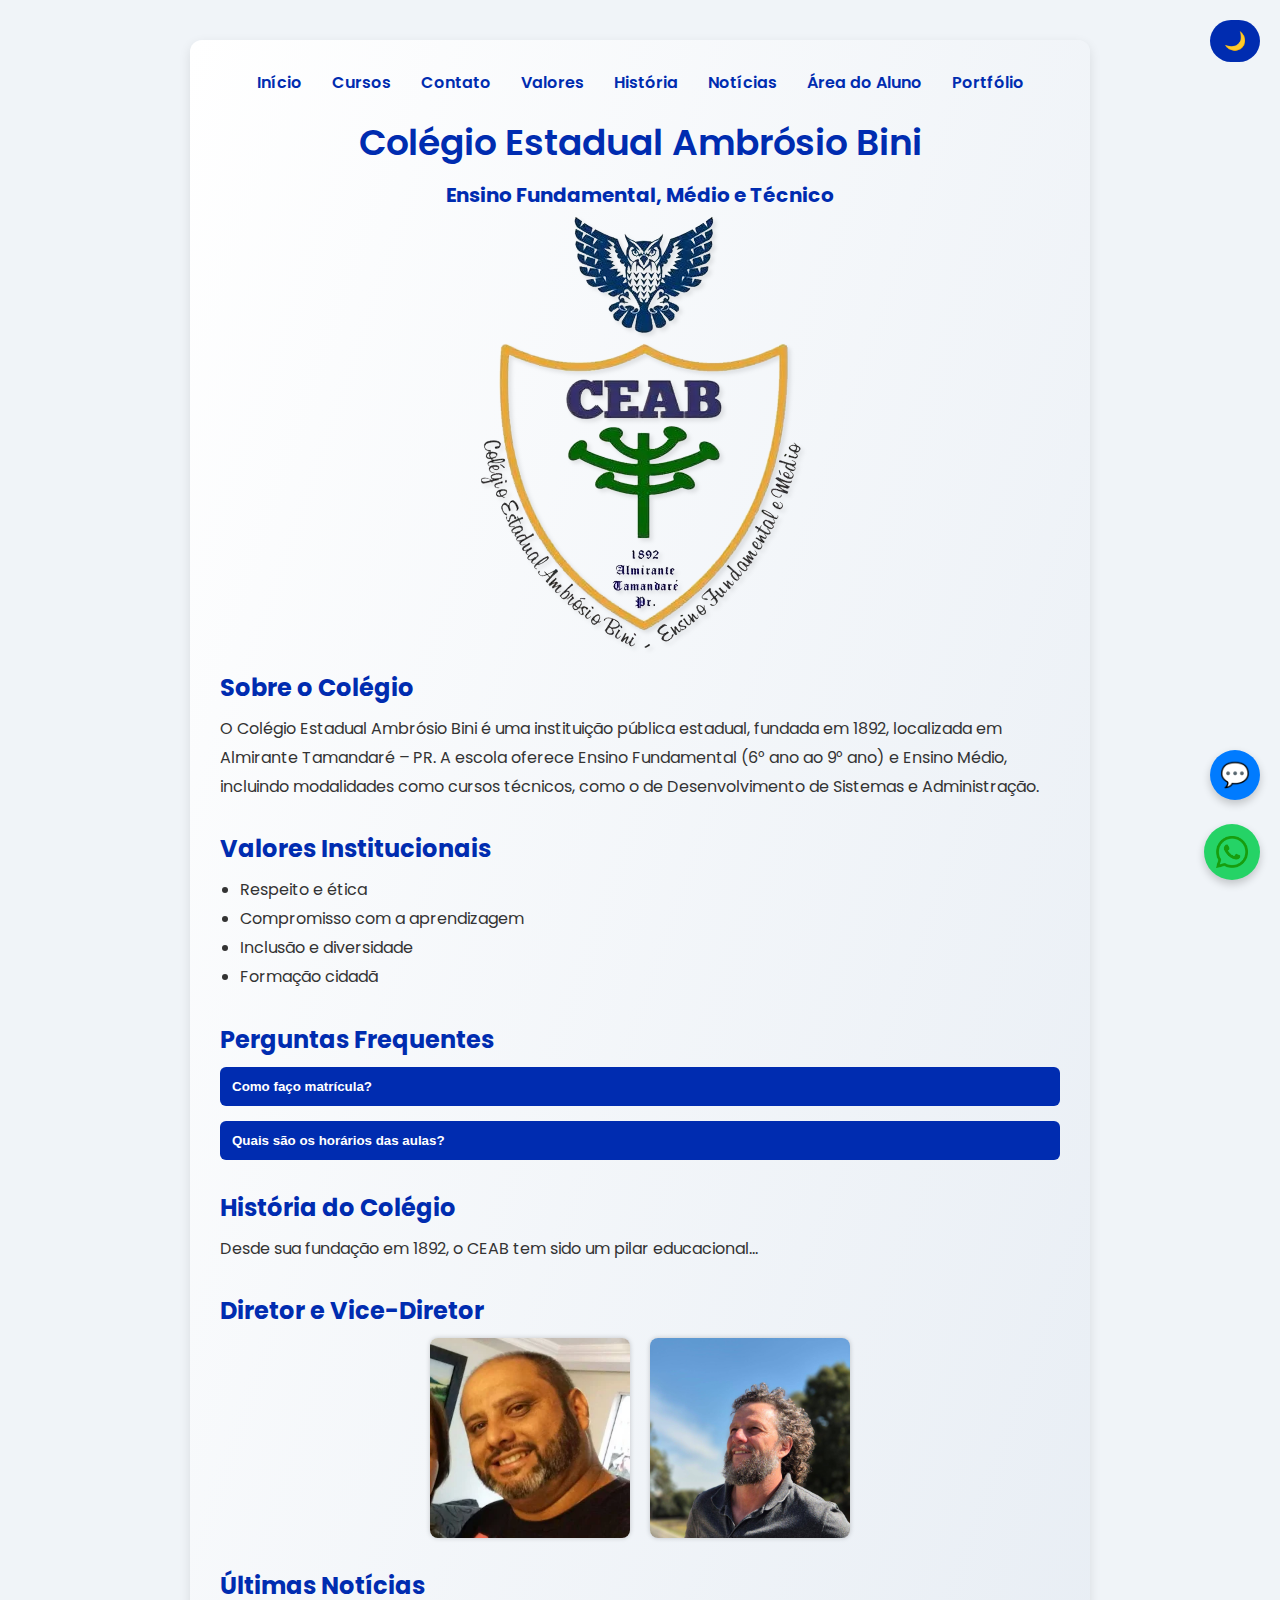
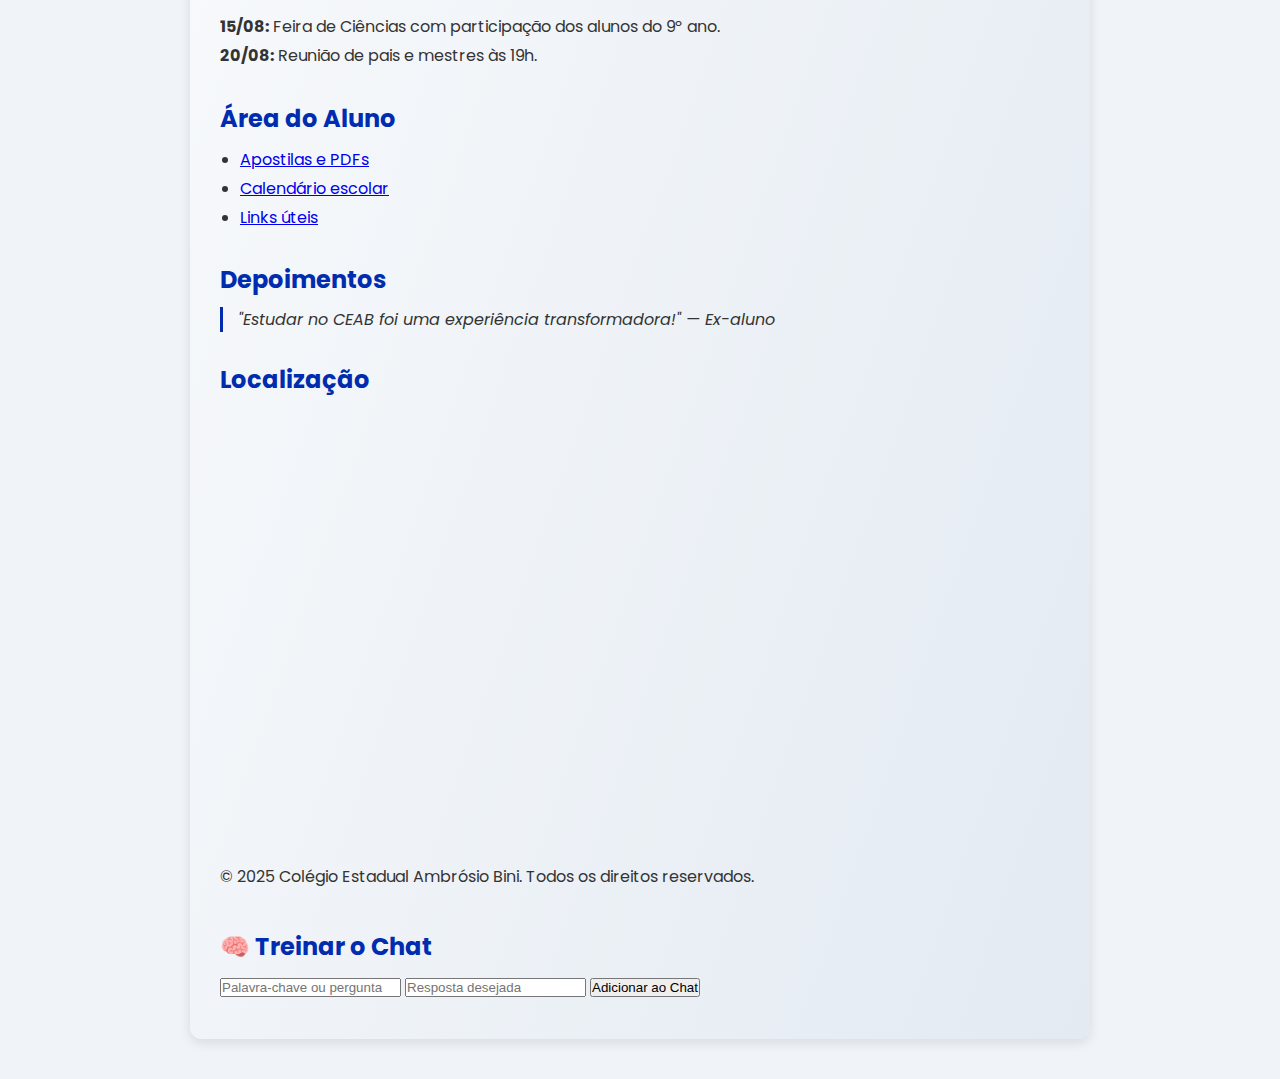
<file: index.html>
<!DOCTYPE html>
<html lang="pt-BR">
<head>
  <meta charset="UTF-8" />
  <meta name="viewport" content="width=device-width, initial-scale=1.0" />
  <title>Colégio Estadual Ambrósio </title>
  <link href="https://fonts.googleapis.com/css2?family=Poppins:wght@400;600&display=swap" rel="stylesheet" />
  <link rel="stylesheet" href="css/style.css" />
</head>
<body>
  <button id="modo-escuro-toggle">🌙</button>

  <div class="container">
    <nav>
      <ul>
        <li><a href="#inicio">Início</a></li>
        <li><a href="/cursos.html">Cursos</a></li>
        <li><a href="contato.html">Contato</a></li>
        <li><a href="#valores">Valores</a></li>
        <li><a href="#historia">História</a></li>
        <li><a href="#noticias">Notícias</a></li>
        <li><a href="#aluno">Área do Aluno</a></li>
        <li><a href="/portifolio.html">Portfólio</a></li>
      </ul>
    </nav>

    <header id="inicio">
      <h1>Colégio Estadual Ambrósio Bini</h1>
      <h2>Ensino Fundamental, Médio e Técnico</h2>
    </header>

    <section class="imagem">
      <img src="/imagens/bini.png" alt="Brasão do Colégio Ambrósio Bini" />
    </section>

    <section class="sobre">
      <h3>Sobre o Colégio</h3>
      <p>O Colégio Estadual Ambrósio Bini é uma instituição pública estadual, fundada em 1892, localizada em Almirante Tamandaré – PR. A escola oferece Ensino Fundamental (6° ano ao 9° ano) e Ensino Médio, incluindo modalidades como cursos técnicos, como o de Desenvolvimento de Sistemas e Administração.</p>
    </section>

    <section id="valores" class="valores">
      <h3>Valores Institucionais</h3>
      <ul>
        <li>Respeito e ética</li>
        <li>Compromisso com a aprendizagem</li>
        <li>Inclusão e diversidade</li>
        <li>Formação cidadã</li>
      </ul>
    </section>

    <section id="faq" class="faq">
      <h3>Perguntas Frequentes</h3>
      <div class="faq-item">
        <button class="faq-pergunta">Como faço matrícula?</button>
        <div class="faq-resposta">Você pode entrar em contato pelo WhatsApp ou visitar a secretaria.</div>
      </div>
      <div class="faq-item">
        <button class="faq-pergunta">Quais são os horários das aulas?</button>
        <div class="faq-resposta">As aulas começam às 7h30 e vão até 12h para o turno da manhã.</div>
      </div>
    </section>

    <section id="historia" class="historia">
      <h3>História do Colégio</h3>
      <p>Desde sua fundação em 1892, o CEAB tem sido um pilar educacional...</p>
    </section>

    <section class="direcao">
      <h3>Diretor e Vice-Diretor</h3>
      <div class="fotos">
        <img src="/imagens/diretor.png" alt="Diretor" />
        <img src="/imagens/vice diretor.jpg" alt="Vice-Diretor" />
      </div>
    </section>

    <section id="noticias" class="noticias">
      <h3>Últimas Notícias</h3>
      <ul>
        <li><strong>15/08:</strong> Feira de Ciências com participação dos alunos do 9º ano.</li>
        <li><strong>20/08:</strong> Reunião de pais e mestres às 19h.</li>
      </ul>
    </section>

    <section id="aluno" class="aluno">
      <h3>Área do Aluno</h3>
      <ul>
        <li><a href="#">Apostilas e PDFs</a></li>
        <li><a href="#">Calendário escolar</a></li>
        <li><a href="#">Links úteis</a></li>
      </ul>
    </section>

    <section class="depoimentos">
      <h3>Depoimentos</h3>
      <blockquote>"Estudar no CEAB foi uma experiência transformadora!" — Ex-aluno</blockquote>
    </section>

    <section class="mapa" id="localizacao">
      <h3>Localização</h3>
      <iframe src="https://www.google.com/maps/embed?pb=!1m14!1m8!1m3!1d3606.782964406387!2d-49.2978648!3d-25.311495!3m2!1i1024!2i768!4f13.1!3m3!1m2!1s0x94dcde6ff70d4bbd%3A0xfa3ccdd63df5ed87!2sAmbrosio%20Bini%2C%20C%20E-Ef%20M!5e0!3m2!1spt-BR!2sbr!4v1754787010172!5m2!1spt-BR!2sbr" width="600" height="450" style="border:0;" allowfullscreen="" loading="lazy" referrerpolicy="no-referrer-when-downgrade"></iframe>
    </section>

    <footer id="contato">
      <p>&copy; 2025 Colégio Estadual Ambrósio Bini. Todos os direitos reservados.</p>
      <section id="treinamento-chat" style="margin-top: 40px;">
        <h3>🧠 Treinar o Chat</h3>
        <form id="form-treinamento">
          <input type="text" id="nova-pergunta" placeholder="Palavra-chave ou pergunta" required />
          <input type="text" id="nova-resposta" placeholder="Resposta desejada" required />
          <button type="submit">Adicionar ao Chat</button>
        </form>
        <p id="treinamento-feedback" style="margin-top: 10px; color: green;"></p>
      </section>
    </footer>
  </div>

  <a href="https://wa.me/5541991893814" class="whatsapp" target="_blank" title="QUERO CONHECER O CEAB🦉!">
    <img src="/imagens/whatsapp.png" alt="WhatsApp" />
  </a>

  <!-- Chat com IA -->
  <div class="chat">
    <button id="chat-toggle">💬</button>
    <div class="chat-box">
      <div id="chat-mensagens">
        <p><strong>CEAB:</strong> Olá! Como posso ajudar você hoje?</p>
      </div>
      <input type="text" id="chat-input" placeholder="Digite sua mensagem..." />
      <button id="chat-enviar">Enviar</button>
    </div>
  </div>

  <!-- Scripts -->
  <script src="../js/chat.js"></script>
  <script src="../js/script.js"></script>
</body>
</html>
</file>
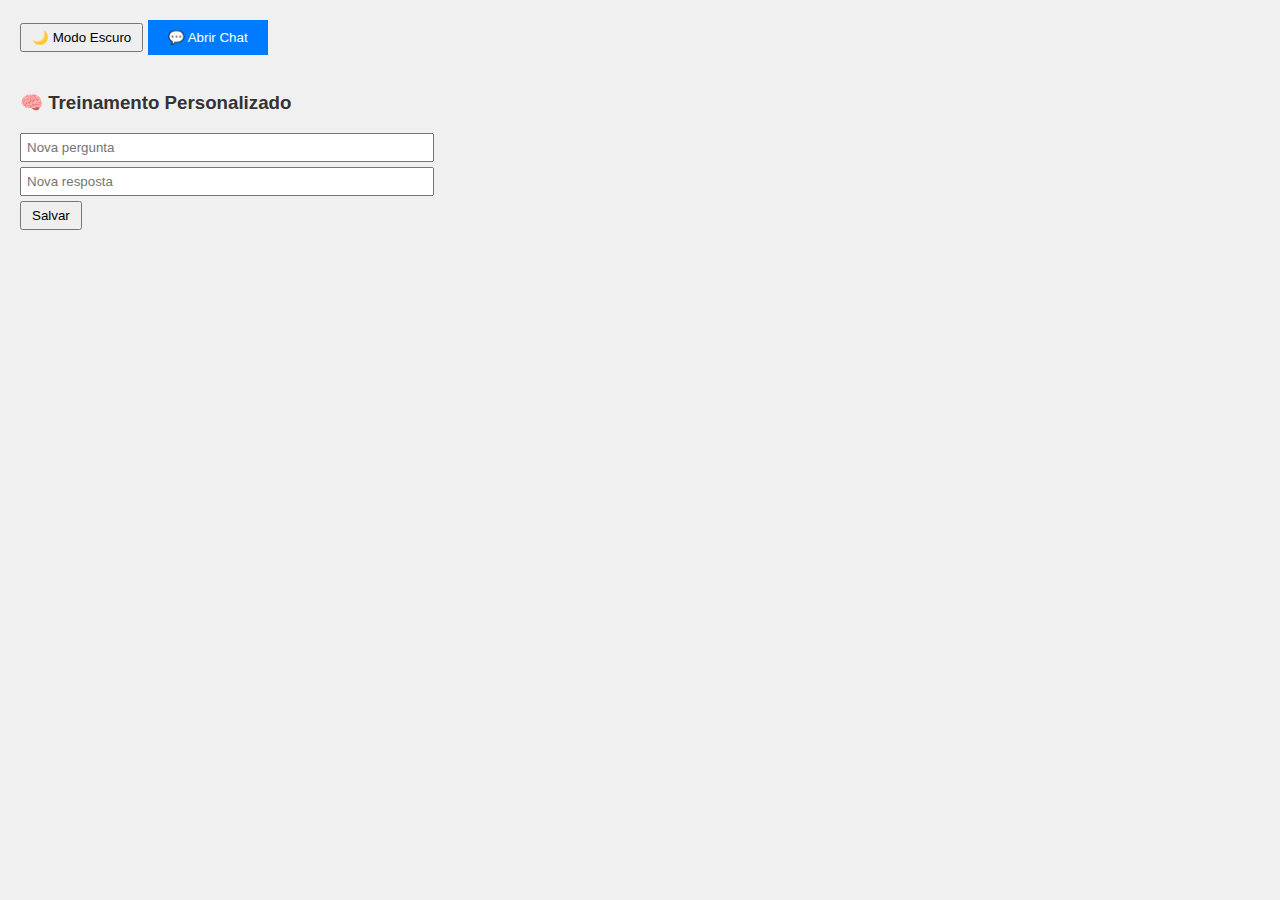
<file: html/index.html>
<!DOCTYPE html>
<html lang="pt-BR">
<head>
  <meta charset="UTF-8" />
  <meta name="viewport" content="width=device-width, initial-scale=1.0" />
  <title>Chat CEAB</title>
  <style>
    body {
      font-family: Arial, sans-serif;
      margin: 20px;
      background: #f0f0f0;
      color: #333;
    }

    .modo-escuro {
      background: #121212;
      color: #eee;
    }

    #chat-toggle {
      padding: 10px 20px;
      background: #007bff;
      color: white;
      border: none;
      cursor: pointer;
      margin-bottom: 10px;
    }

    .chat-box {
      display: none;
      border: 1px solid #ccc;
      padding: 10px;
      background: white;
      max-width: 400px;
    }

    .chat-box.ativo {
      display: block;
    }

    #chat-mensagens {
      height: 200px;
      overflow-y: auto;
      border: 1px solid #ddd;
      padding: 5px;
      margin-bottom: 10px;
      background: #fafafa;
    }

    #chat-input {
      width: calc(100% - 80px);
      padding: 5px;
    }

    #chat-enviar {
      width: 70px;
      padding: 5px;
    }

    #form-treinamento {
      margin-top: 20px;
      max-width: 400px;
    }

    #form-treinamento input {
      width: 100%;
      margin-bottom: 5px;
      padding: 5px;
    }

    #form-treinamento button {
      padding: 5px 10px;
    }

    #treinamento-feedback {
      margin-top: 5px;
      color: green;
    }

    #modo-escuro-toggle {
      margin-bottom: 20px;
      padding: 5px 10px;
    }
  </style>
</head>
<body>
  <button id="modo-escuro-toggle">🌙 Modo Escuro</button>
  <button id="chat-toggle">💬 Abrir Chat</button>

  <div class="chat-box">
    <div id="chat-mensagens"></div>
    <input type="text" id="chat-input" placeholder="Digite sua mensagem..." />
    <button id="chat-enviar">Enviar</button>
  </div>

  <form id="form-treinamento">
    <h3>🧠 Treinamento Personalizado</h3>
    <input type="text" id="nova-pergunta" placeholder="Nova pergunta" required />
    <input type="text" id="nova-resposta" placeholder="Nova resposta" required />
    <button type="submit">Salvar</button>
    <div id="treinamento-feedback"></div>
  </form>

  <script>
    // 🌙 Modo escuro
    document.getElementById("modo-escuro-toggle").addEventListener("click", () => {
      document.body.classList.toggle("modo-escuro");
    });

    // 💬 Abrir/fechar chat
    const chatToggle = document.getElementById("chat-toggle");
    const chatBox = document.querySelector(".chat-box");

    chatToggle.addEventListener("click", () => {
      chatBox.classList.toggle("ativo");
    });

    // 📩 Enviar mensagem
    const chatInput = document.getElementById("chat-input");
    const chatEnviar = document.getElementById("chat-enviar");
    const chatMensagens = document.getElementById("chat-mensagens");

    chatEnviar.addEventListener("click", () => {
      const mensagem = chatInput.value.trim();
      if (mensagem === "") return;

      adicionarMensagem("Você", mensagem);
      salvarMensagem("Você", mensagem);

      const resposta = gerarResposta(mensagem);
      setTimeout(() => {
        adicionarMensagem("CEAB", resposta);
        salvarMensagem("CEAB", resposta);
      }, 600);

      chatInput.value = "";
    });

    // 🧾 Adiciona mensagens ao histórico
    function adicionarMensagem(remetente, texto) {
      const p = document.createElement("p");
      p.innerHTML = `<strong>${remetente}:</strong> ${texto}`;
      chatMensagens.appendChild(p);
      chatMensagens.scrollTop = chatMensagens.scrollHeight;
    }

    // 🧠 Salvar mensagens no LocalStorage
    function salvarMensagem(remetente, texto) {
      let historico = JSON.parse(localStorage.getItem("chatHistorico")) || [];
      historico.push({ remetente, texto });
      localStorage.setItem("chatHistorico", JSON.stringify(historico));
    }

    // 🔄 Carregar histórico ao abrir
    window.addEventListener("load", () => {
      const historico = JSON.parse(localStorage.getItem("chatHistorico")) || [];
      historico.forEach(msg => adicionarMensagem(msg.remetente, msg.texto));

      const salvas = JSON.parse(localStorage.getItem("respostasPersonalizadas"));
      if (salvas) respostasPersonalizadas = salvas;
    });

    // 🧠 Treinamento personalizado
    const formTreinamento = document.getElementById("form-treinamento");
    const novaPergunta = document.getElementById("nova-pergunta");
    const novaResposta = document.getElementById("nova-resposta");
    const feedback = document.getElementById("treinamento-feedback");

    let respostasPersonalizadas = JSON.parse(localStorage.getItem("respostasPersonalizadas")) || {
      matricula: "Você pode fazer a matrícula entrando em contato pelo WhatsApp ou visitando a secretaria.",
      horario: "As aulas começam às 7h30 e vão até 12h no turno da manhã.",
      curso: "Oferecemos Ensino Fundamental e Médio com foco em cidadania e preparação para o ENEM.",
      localizacao: "Estamos localizados em Almirante Tamandaré, PR. Veja o mapa na seção 'Localização'.",
      contato: "Você pode nos contatar pelo WhatsApp no número (41) 99189-3814."
    };

    formTreinamento.addEventListener("submit", (e) => {
      e.preventDefault();

      const chave = novaPergunta.value.trim().toLowerCase().normalize("NFD").replace(/[\u0300-\u036f]/g, "");
      const resposta = novaResposta.value.trim();

      if (chave && resposta) {
        respostasPersonalizadas[chave] = resposta;
        localStorage.setItem("respostasPersonalizadas", JSON.stringify(respostasPersonalizadas));

        feedback.textContent = `✅ Nova resposta adicionada para "${chave}"!`;
        formTreinamento.reset();

        setTimeout(() => {
          feedback.textContent = "";
        }, 4000);
      }
    });

    // 🧠 Gerar resposta automática
    function gerarResposta(pergunta) {
      const texto = pergunta.toLowerCase().normalize("NFD").replace(/[\u0300-\u036f]/g, "");

      for (const chave in respostasPersonalizadas) {
        if (texto.includes(chave)) {
          return respostasPersonalizadas[chave];
        }
      }

      return "Desculpe, não entendi sua pergunta. Você pode reformular ou entrar em contato direto conosco.";
    }
  </script>
</body>
</html>
</file>
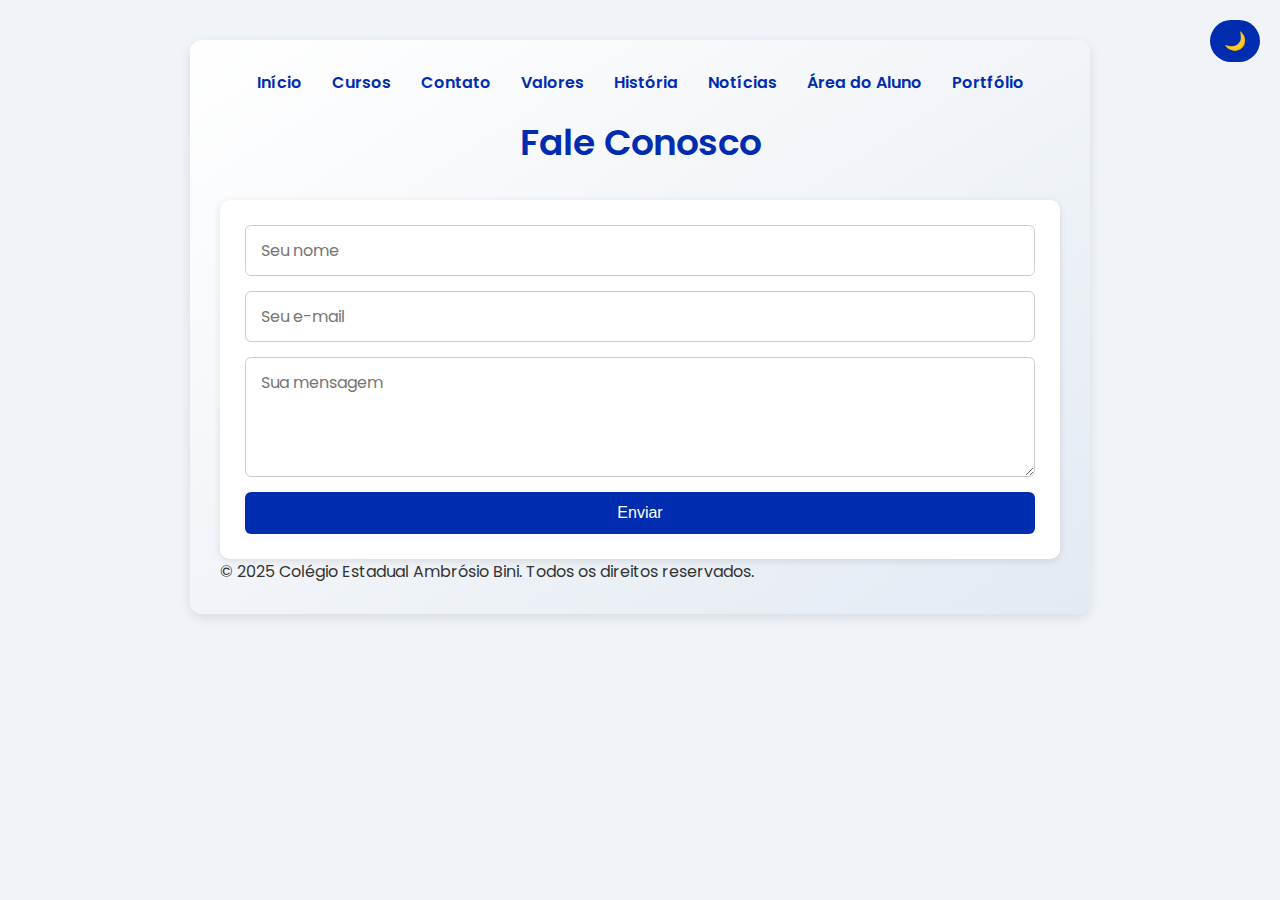
<file: contato.html>
<!DOCTYPE html>
<html lang="pt-BR">
<head>
  <meta charset="UTF-8" />
  <meta name="viewport" content="width=device-width, initial-scale=1.0" />
  <title>Contato - CEAB</title>
  <link rel="stylesheet" href="/css/style.css" />
</head>
<body>
  <button id="modo-escuro-toggle">🌙</button>

  <div class="container">
    <nav>
      <ul>
        <li><a href="/index.html">Início</a></li>
        <li><a href="/cursos.html">Cursos</a></li>
        <li><a href="/contato.html">Contato</a></li>
        <li><a href="/index.html">Valores</a></li>
        <li><a href="/index.html">História</a></li>
        <li><a href="/index.html">Notícias</a></li>
        <li><a href="/index.html">Área do Aluno</a></li>
        <li><a href="/portifolio.html">Portfólio</a></li>
      </ul>
    </nav>

    <header>
      <h1>Fale Conosco</h1>
    </header>

    <section class="contato">
      <form id="form-contato">
        <input type="text" placeholder="Seu nome" required />
        <input type="email" placeholder="Seu e-mail" required />
        <textarea placeholder="Sua mensagem" required></textarea>
        <button type="submit">Enviar</button>
        <p id="mensagem-enviada" style="display: none;">✅ Mensagem enviada com sucesso!</p>
      </form>
    </section>

    <footer>
      <p>&copy; 2025 Colégio Estadual Ambrósio Bini. Todos os direitos reservados.</p>
    </footer>
  </div>

  <script src="../js/script.js"></script>
</body>
</html>
</file>
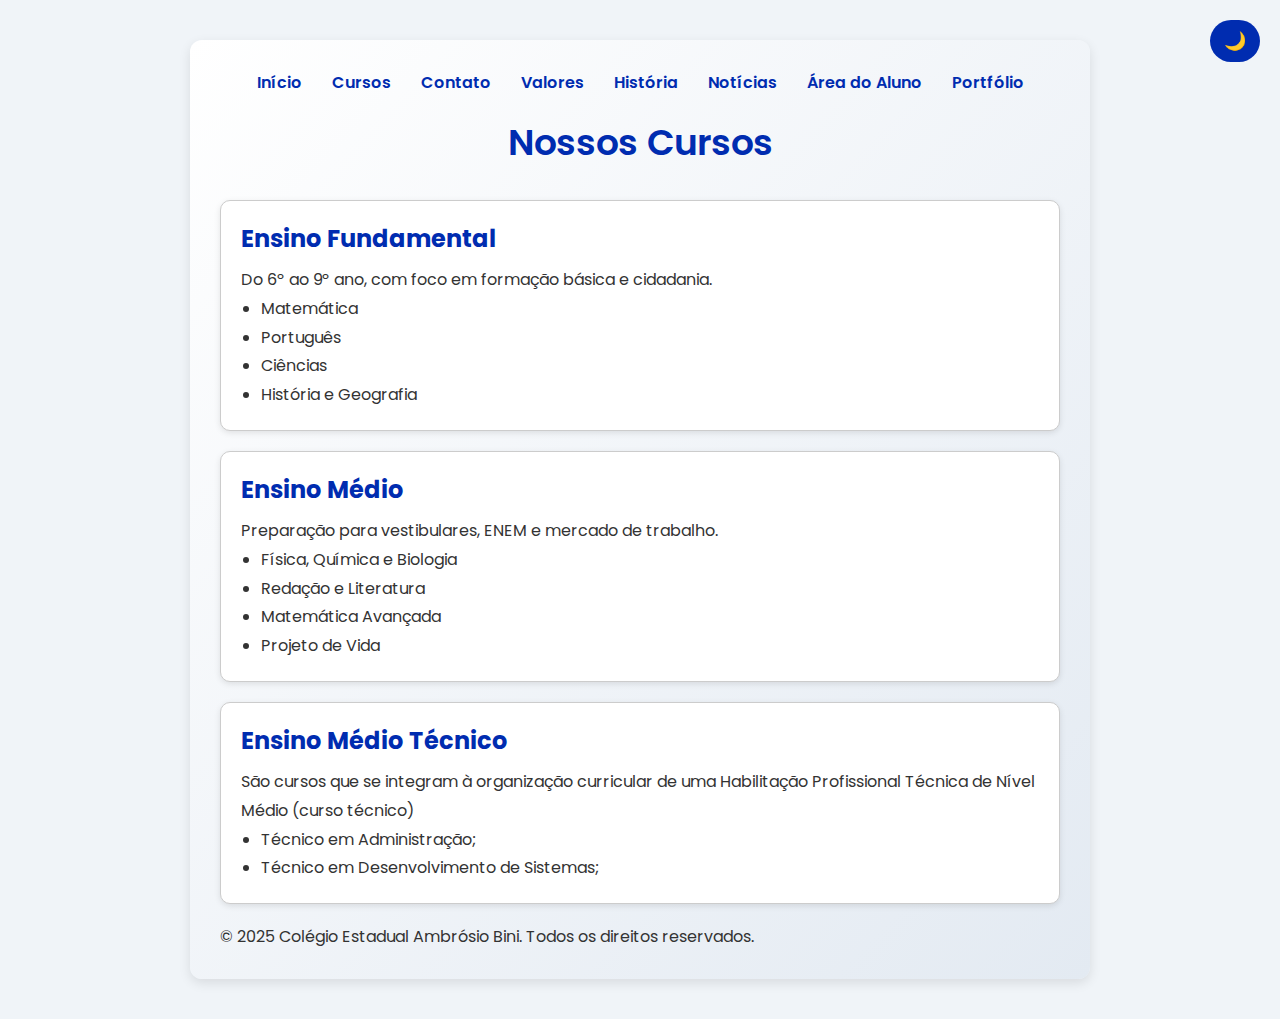
<file: cursos.html>
<!DOCTYPE html>
<html lang="pt-BR">
<head>
  <meta charset="UTF-8" />
  <meta name="viewport" content="width=device-width, initial-scale=1.0" />
  <title>Cursos - CEAB</title>
  <link rel="stylesheet" href="/css/style.css" />
</head>
<body>
  <button id="modo-escuro-toggle">🌙</button>

  <div class="container">
    <nav>
      <ul>
        <li><a href="/index.html">Início</a></li>
        <li><a href="/cursos.html">Cursos</a></li>
        <li><a href="/contato.html">Contato</a></li>
        <li><a href="/index.html">Valores</a></li>
        <li><a href="/index.html">História</a></li>
        <li><a href="/index.html">Notícias</a></li>
        <li><a href="/index.html">Área do Aluno</a></li>
        <li><a href="/portifolio.html">Portfólio</a></li>
      </ul>
    </nav>

    <header>
      <h1>Nossos Cursos</h1>
    </header>

    <section class="cursos">
      <div class="curso-card">
        <h3>Ensino Fundamental</h3>
        <p>Do 6º ao 9º ano, com foco em formação básica e cidadania.</p>
        <ul>
          <li>Matemática</li>
          <li>Português</li>
          <li>Ciências</li>
          <li>História e Geografia</li>
        </ul>
      </div>

      <div class="curso-card">
        <h3>Ensino Médio</h3>
        <p>Preparação para vestibulares, ENEM e mercado de trabalho.</p>
        <ul>
          <li>Física, Química e Biologia</li>
          <li>Redação e Literatura</li>
          <li>Matemática Avançada</li>
          <li>Projeto de Vida</li>
        </ul>
      </div>
      <div class="curso-card">
        <h3>Ensino Médio Técnico</h3>
        <p>São cursos que se integram à organização curricular de uma Habilitação Profissional Técnica de Nível Médio (curso técnico)</p>
        <ul>
          <li>Técnico em Administração;</li>
          <li>Técnico em Desenvolvimento de Sistemas;</li>
        </ul>
      </div>
    </section>

    <footer>
      <p>&copy; 2025 Colégio Estadual Ambrósio Bini. Todos os direitos reservados.</p>
    </footer>
  </div>

  <script src="../js/script.js"></script>
</body>
</html>
</file>
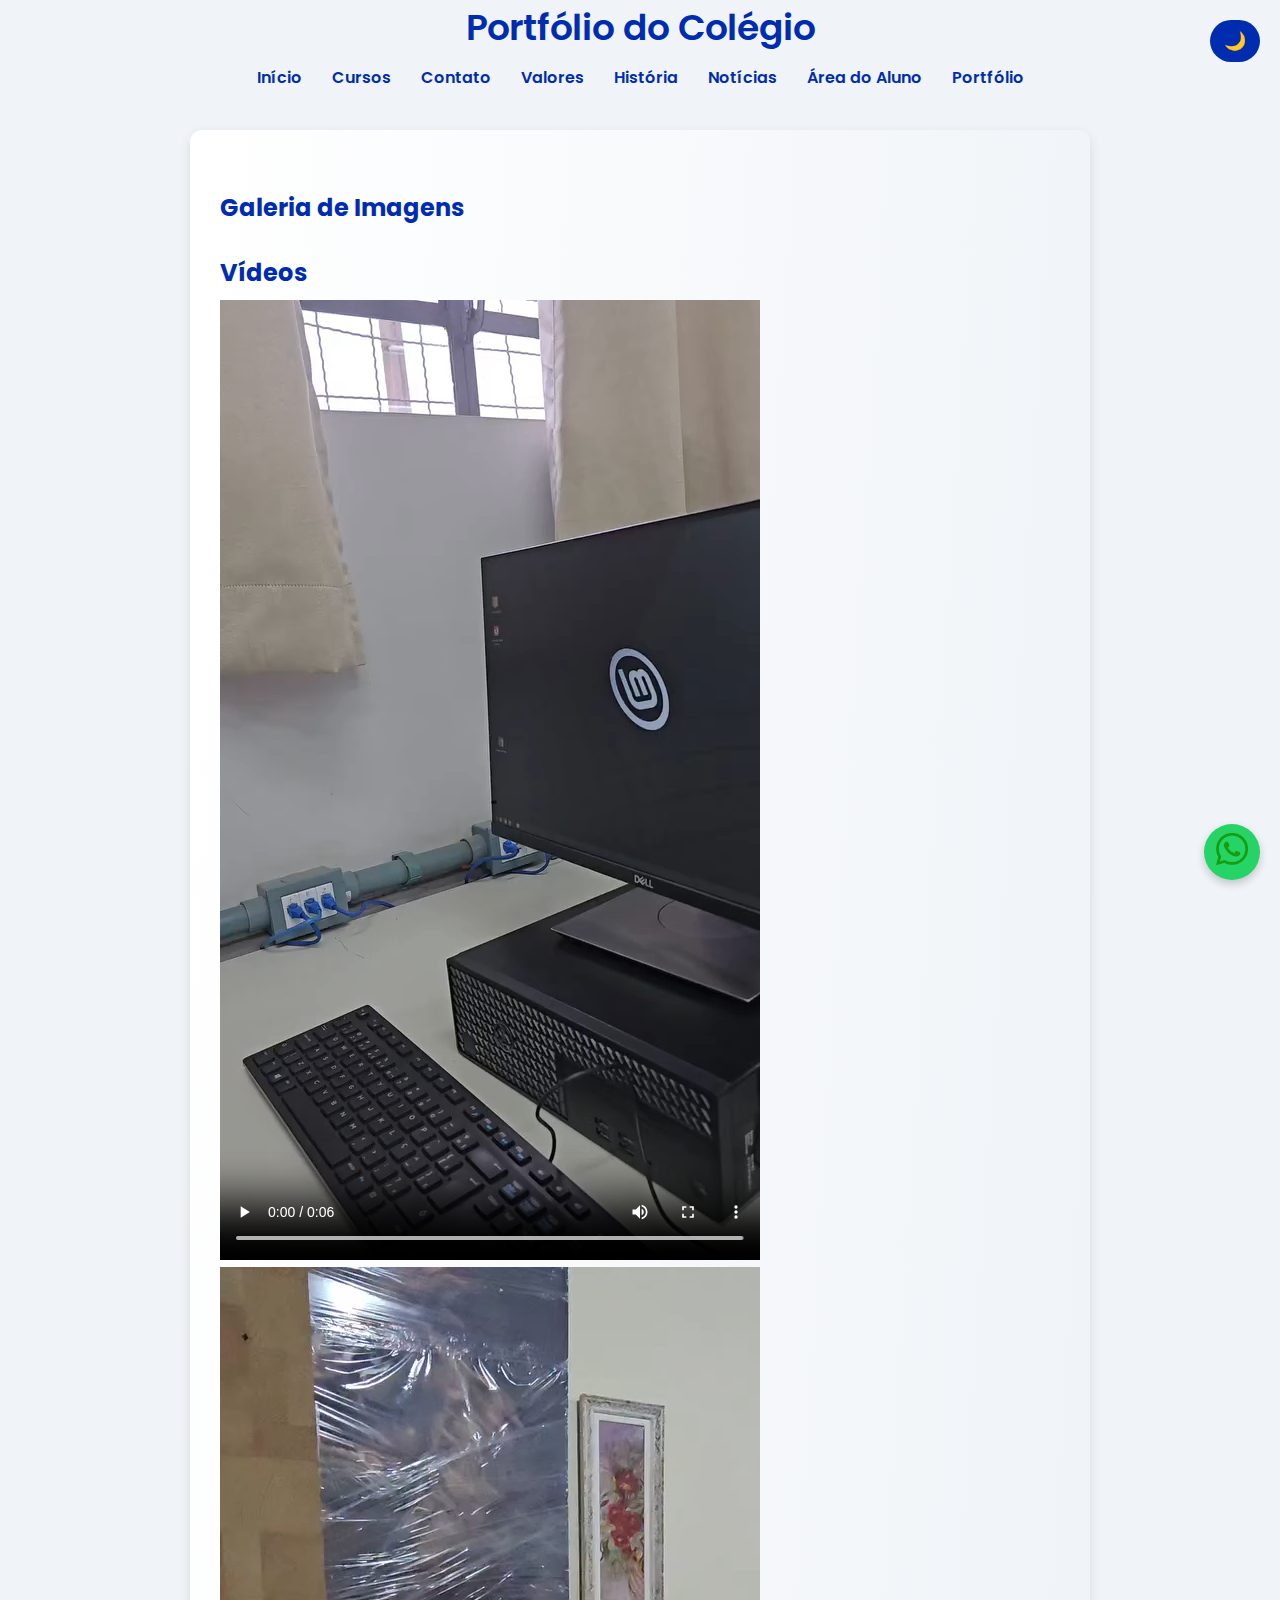
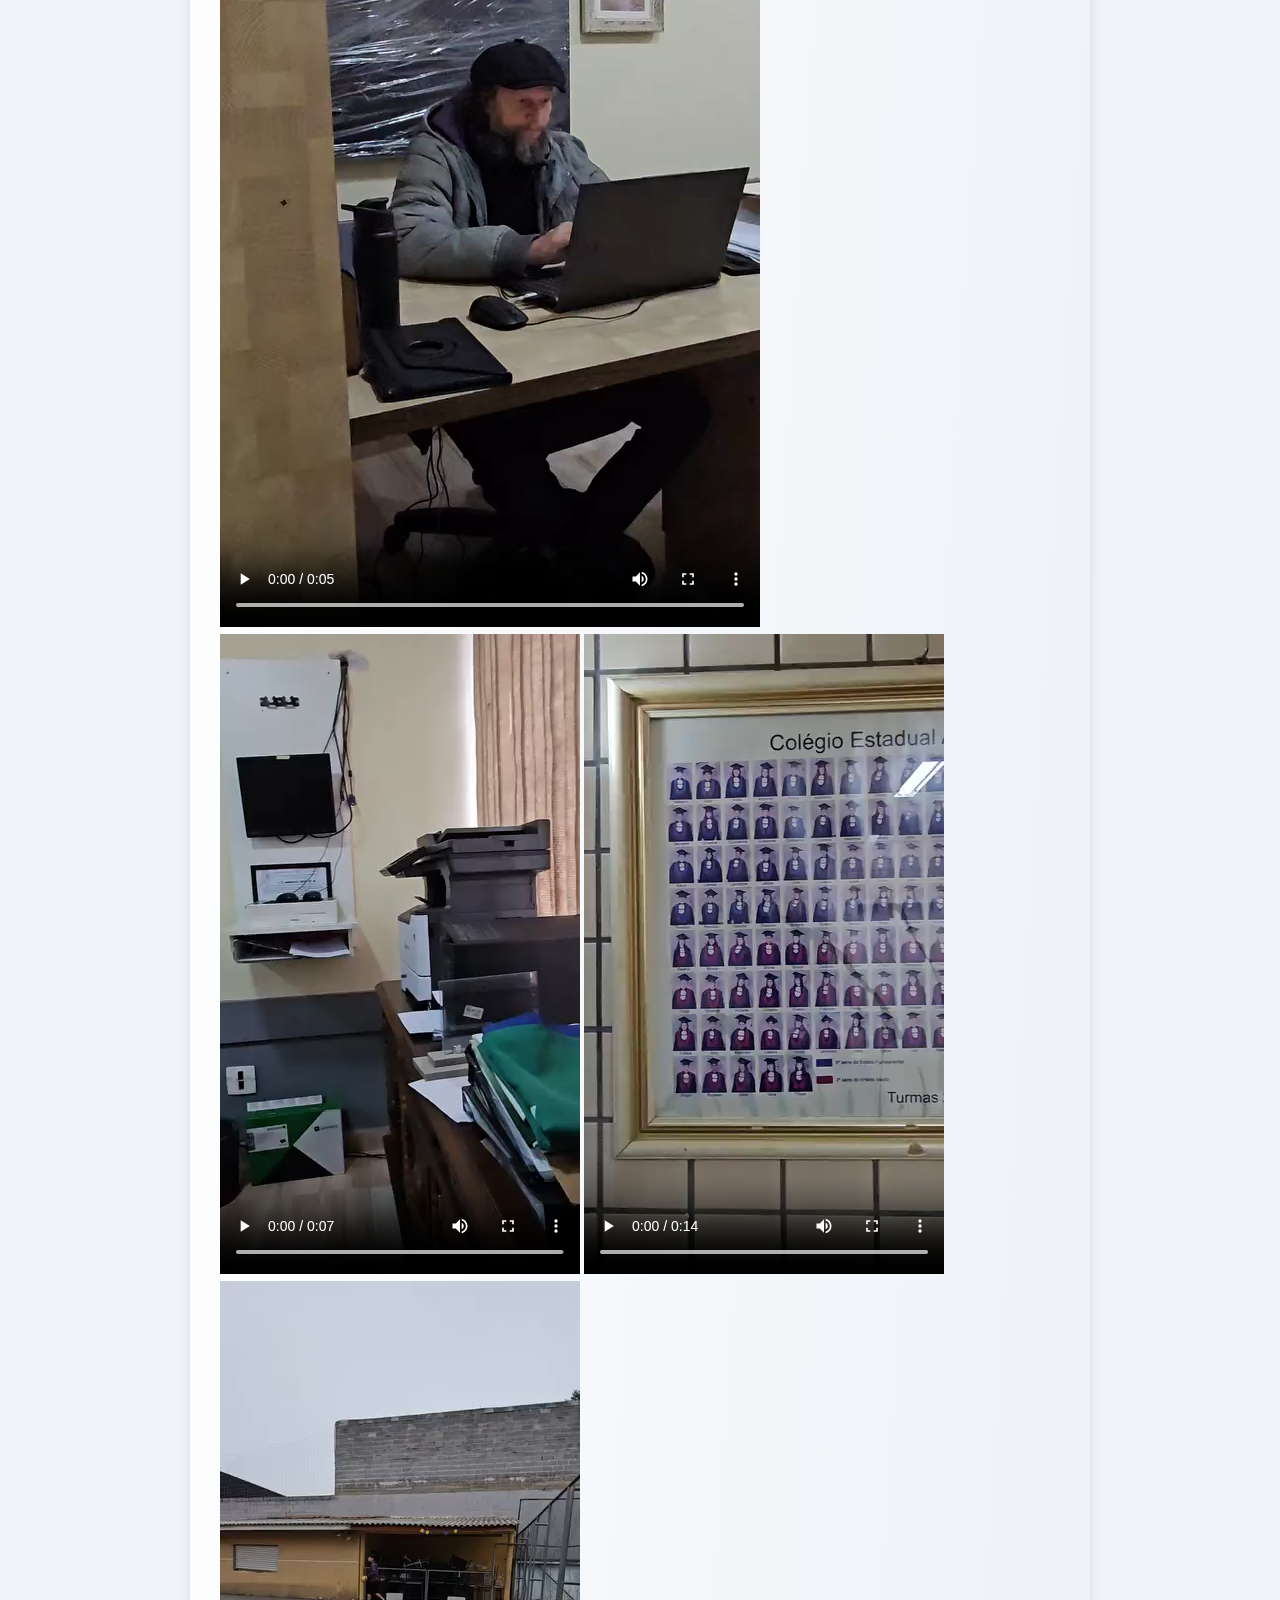
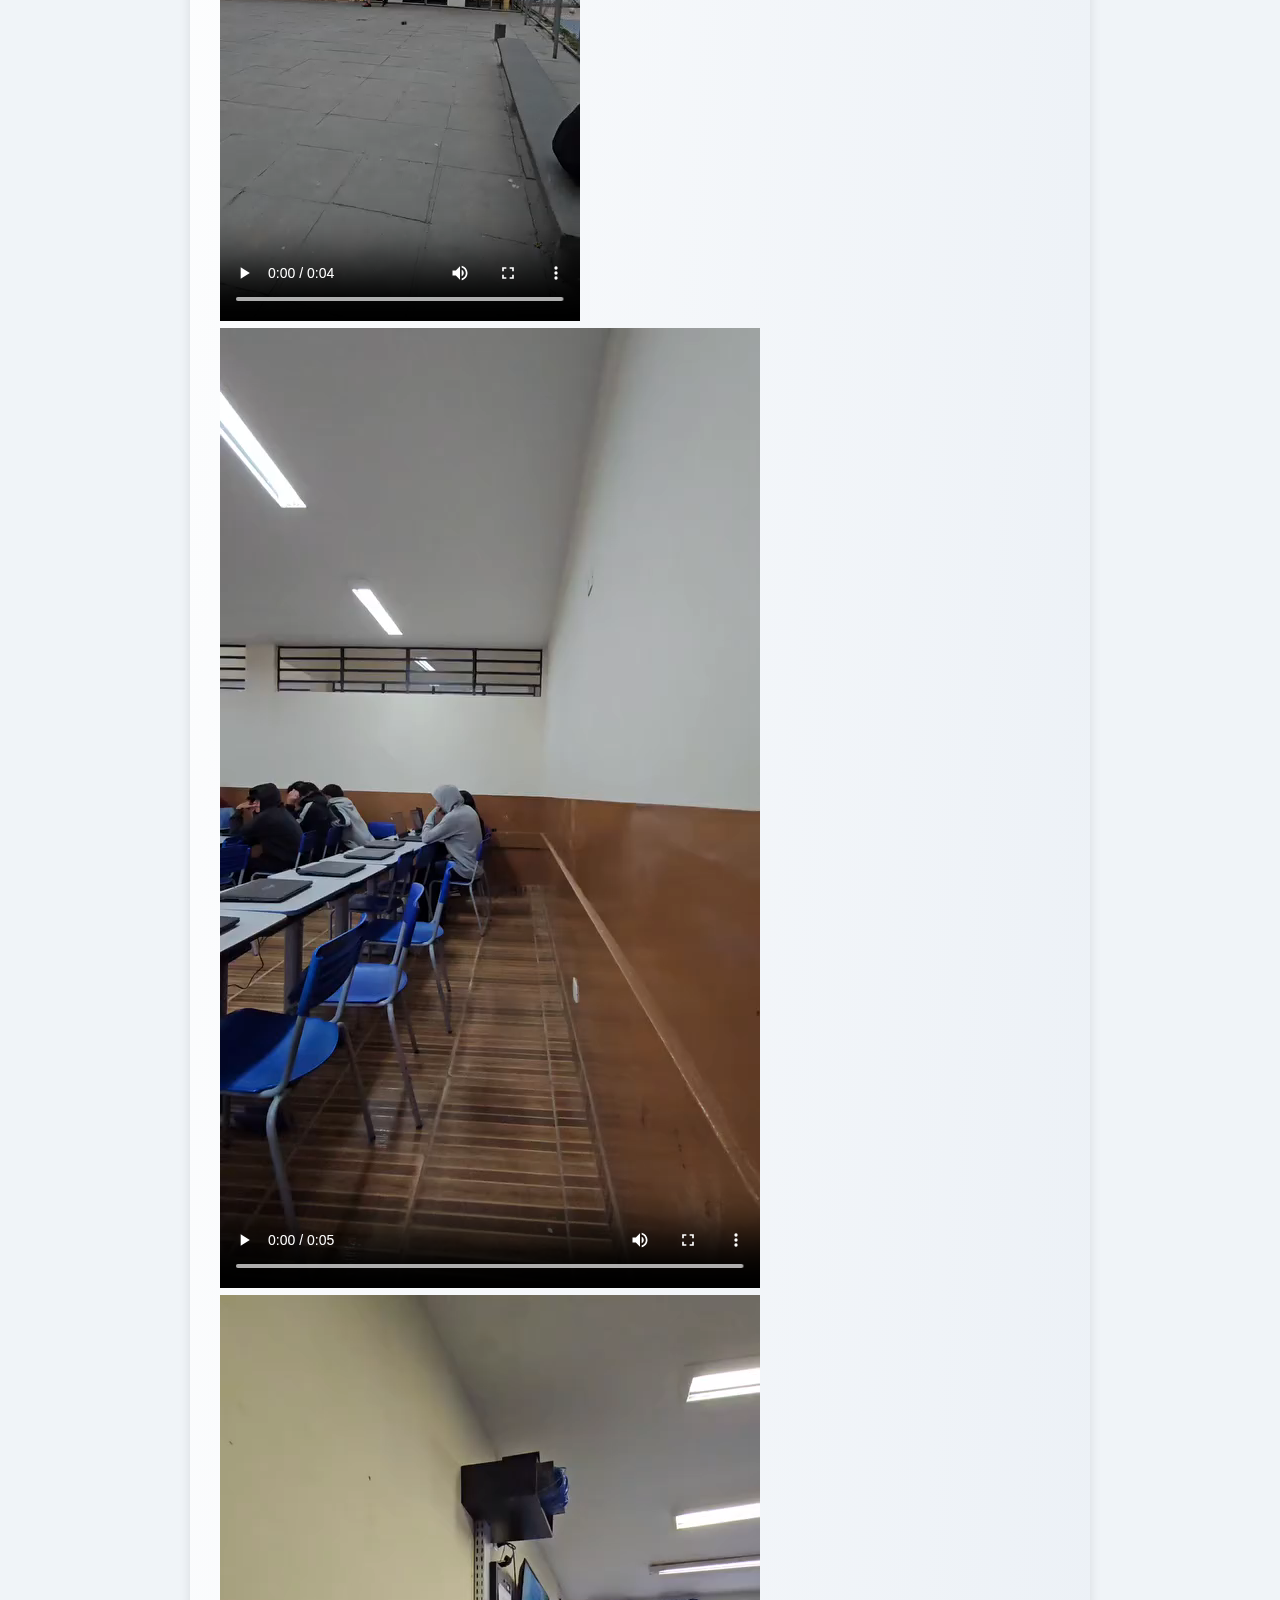
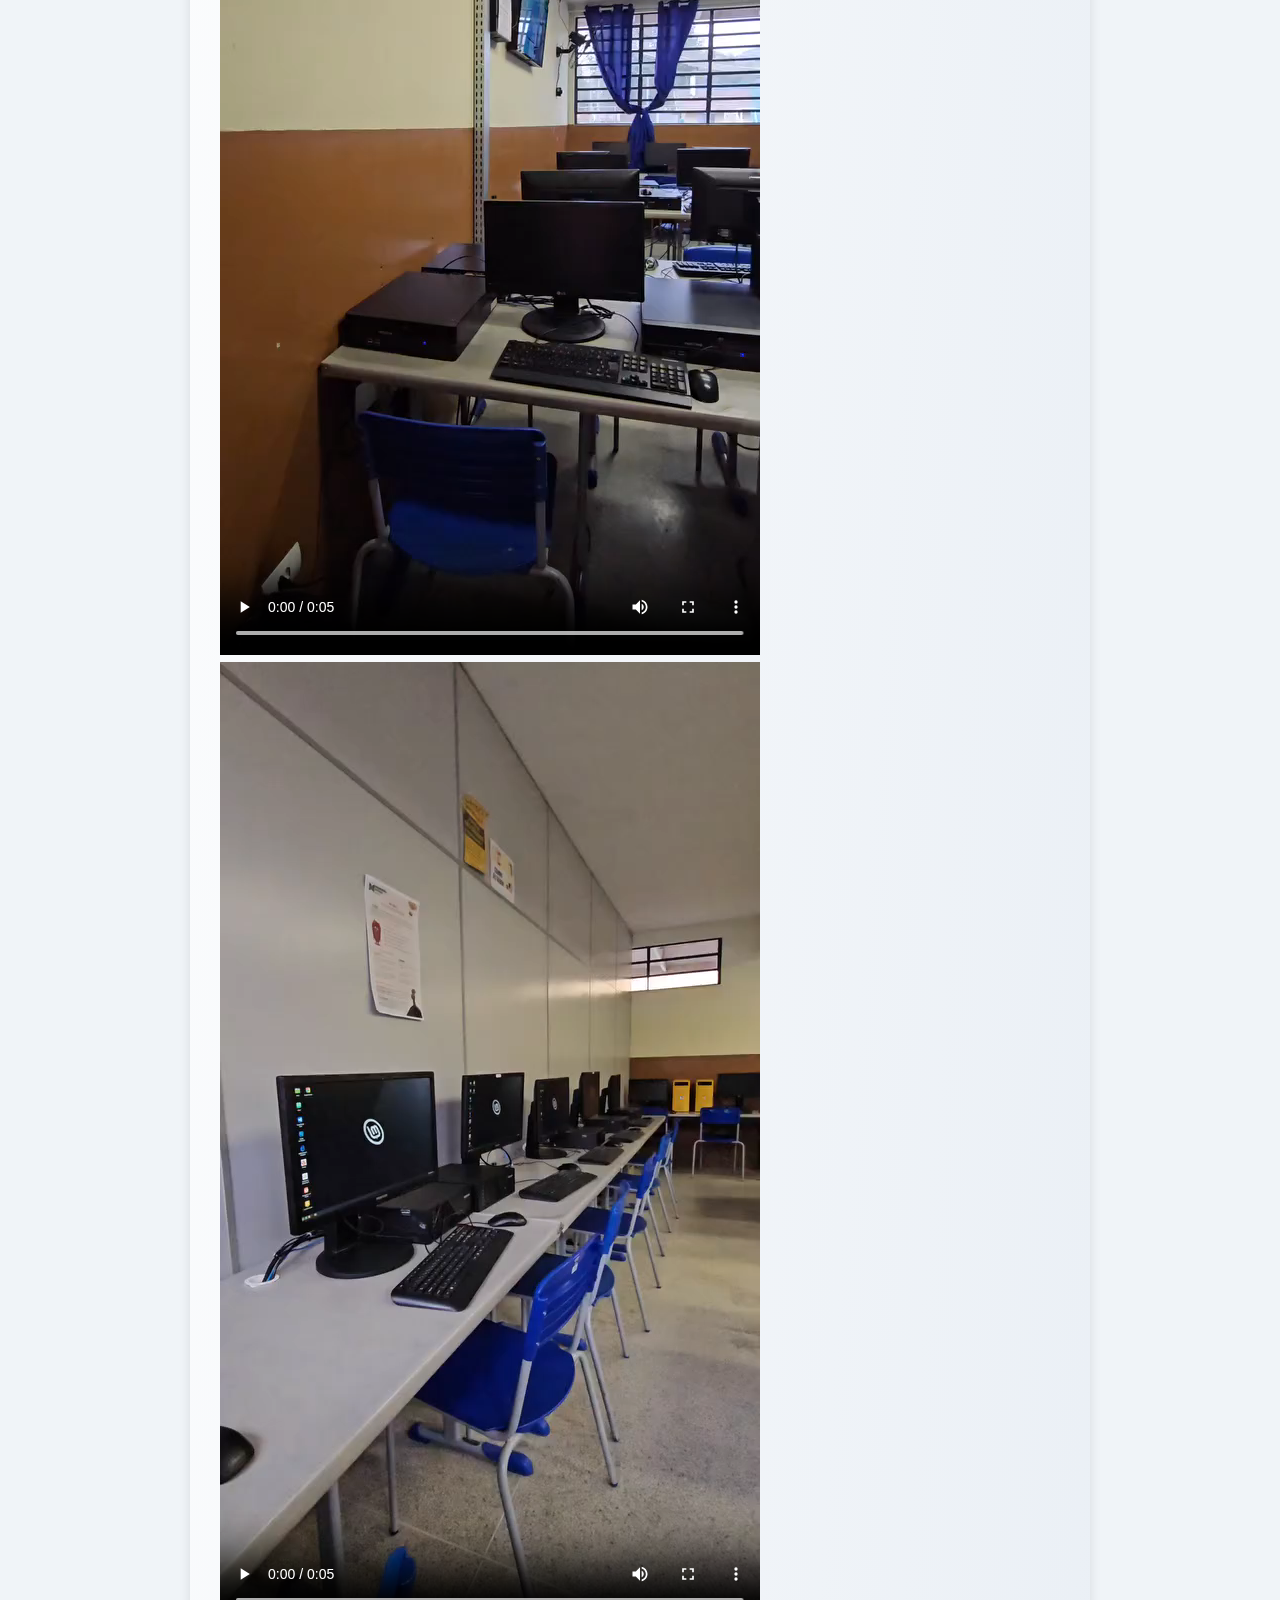
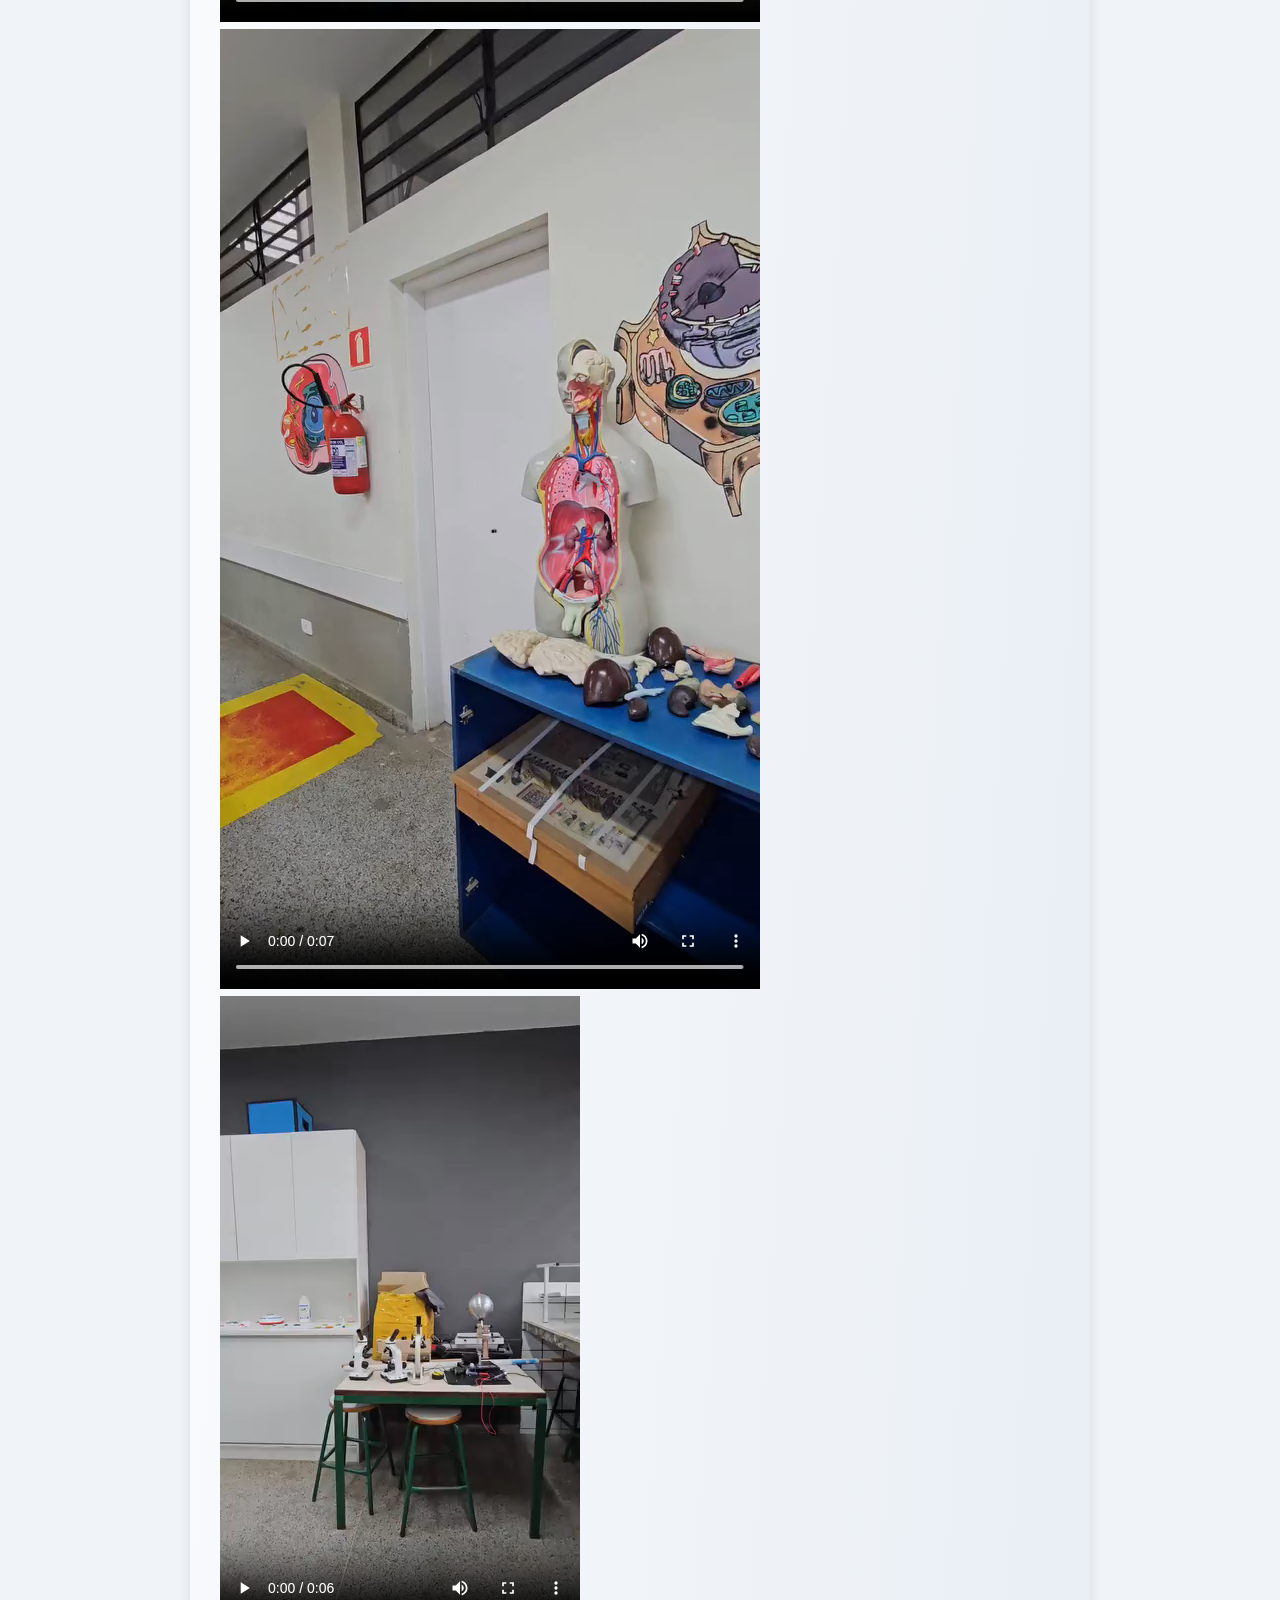
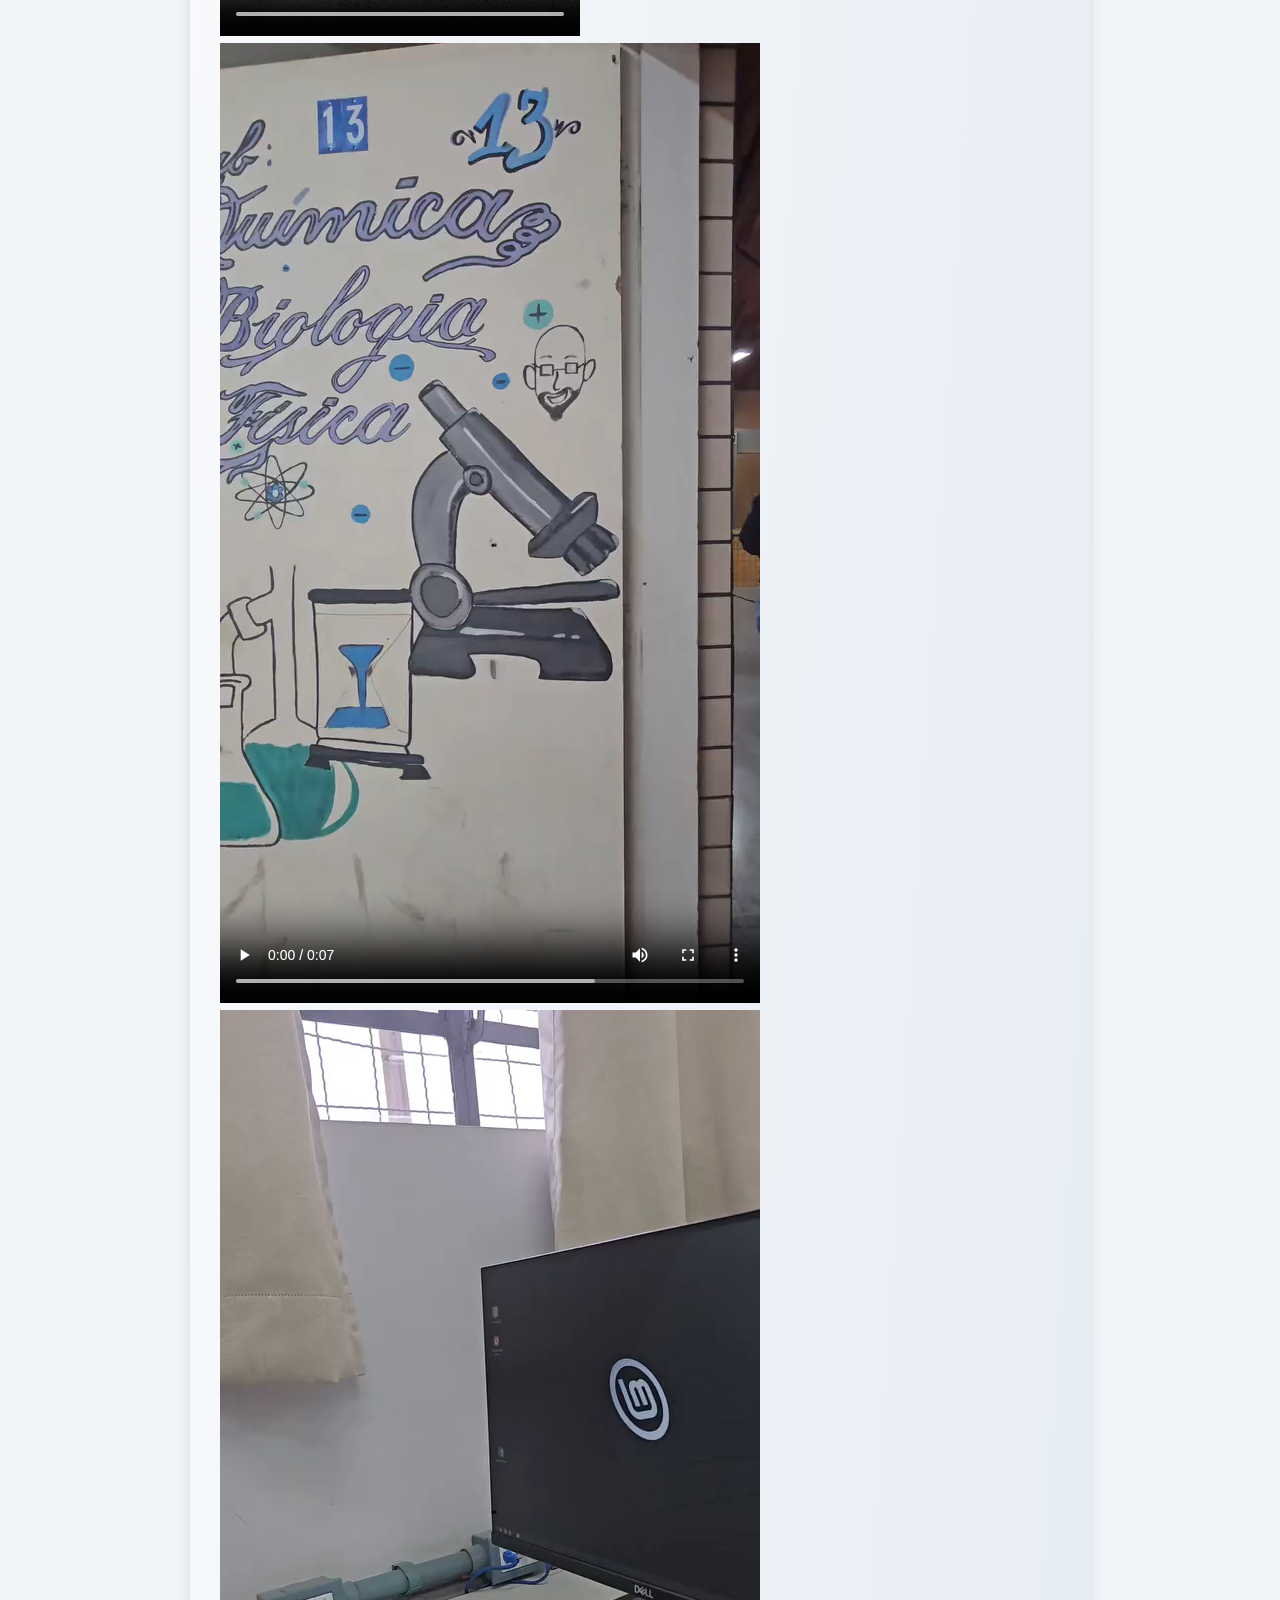
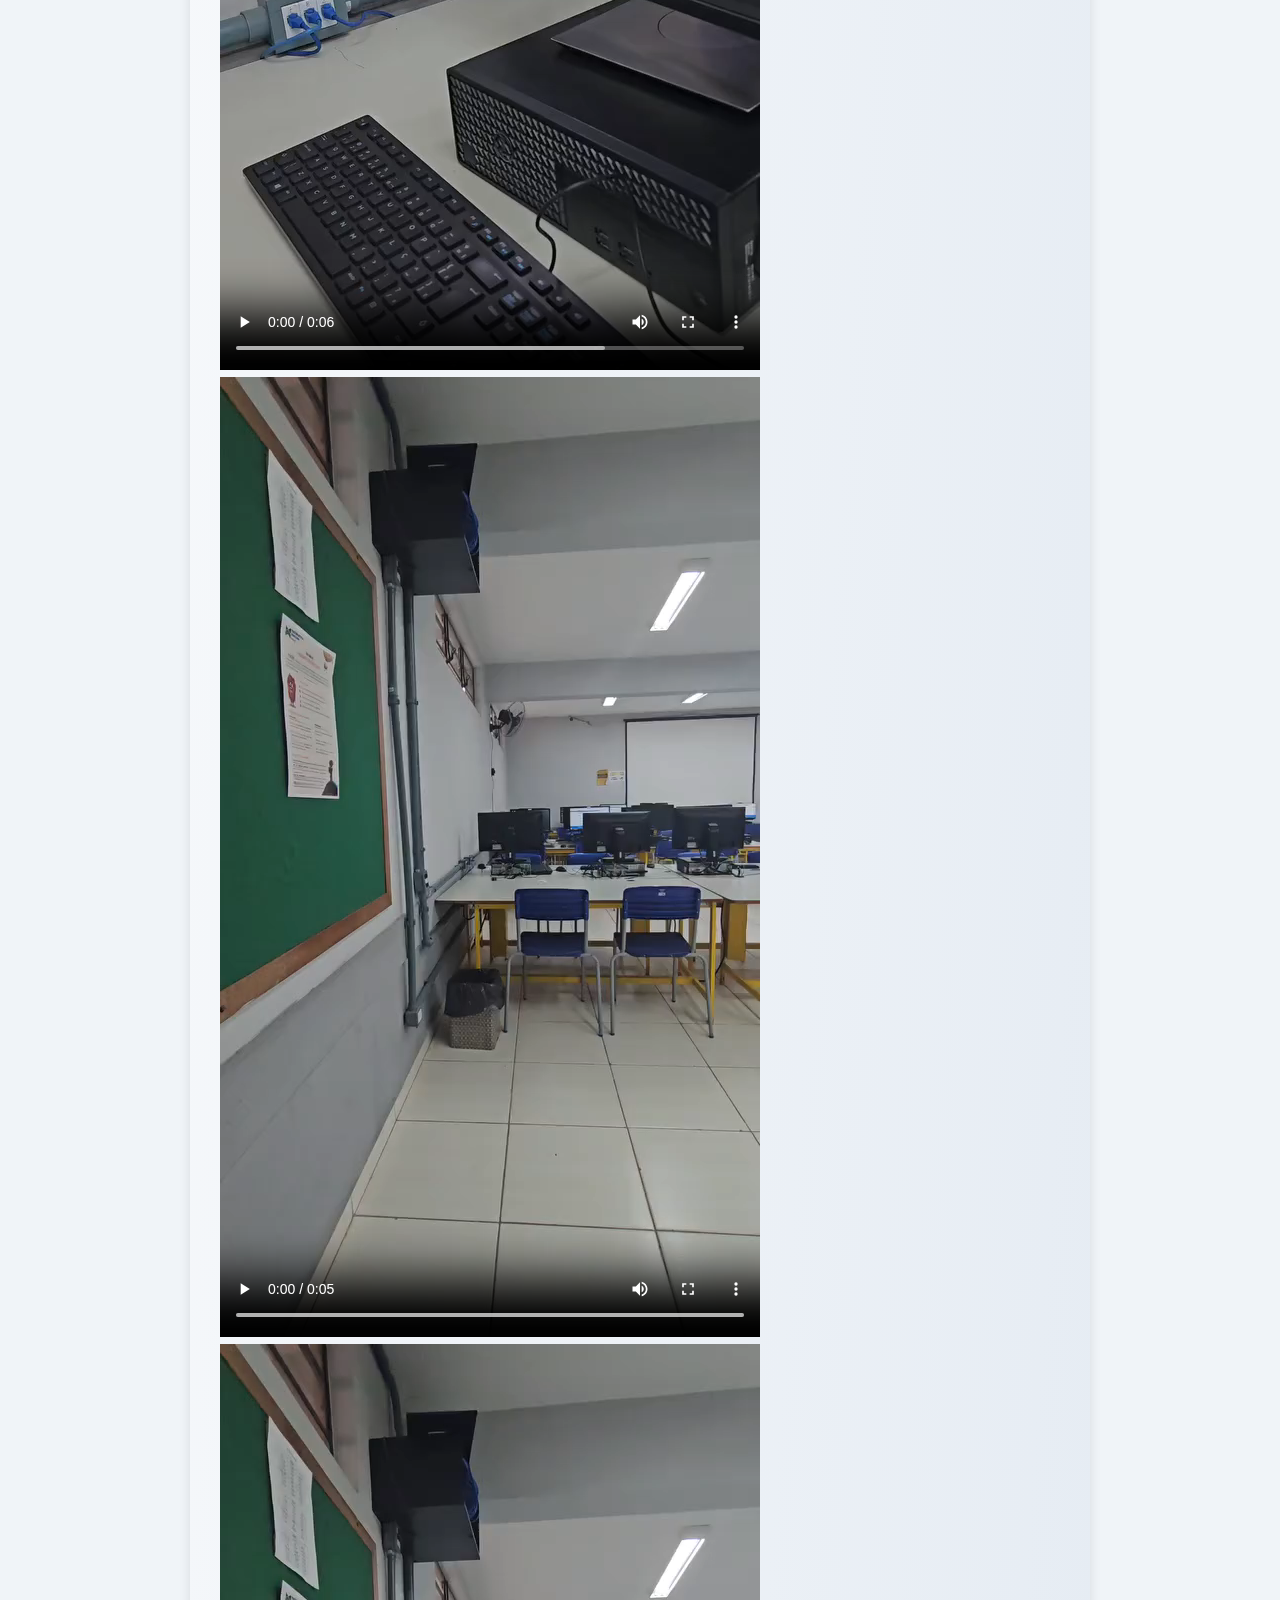
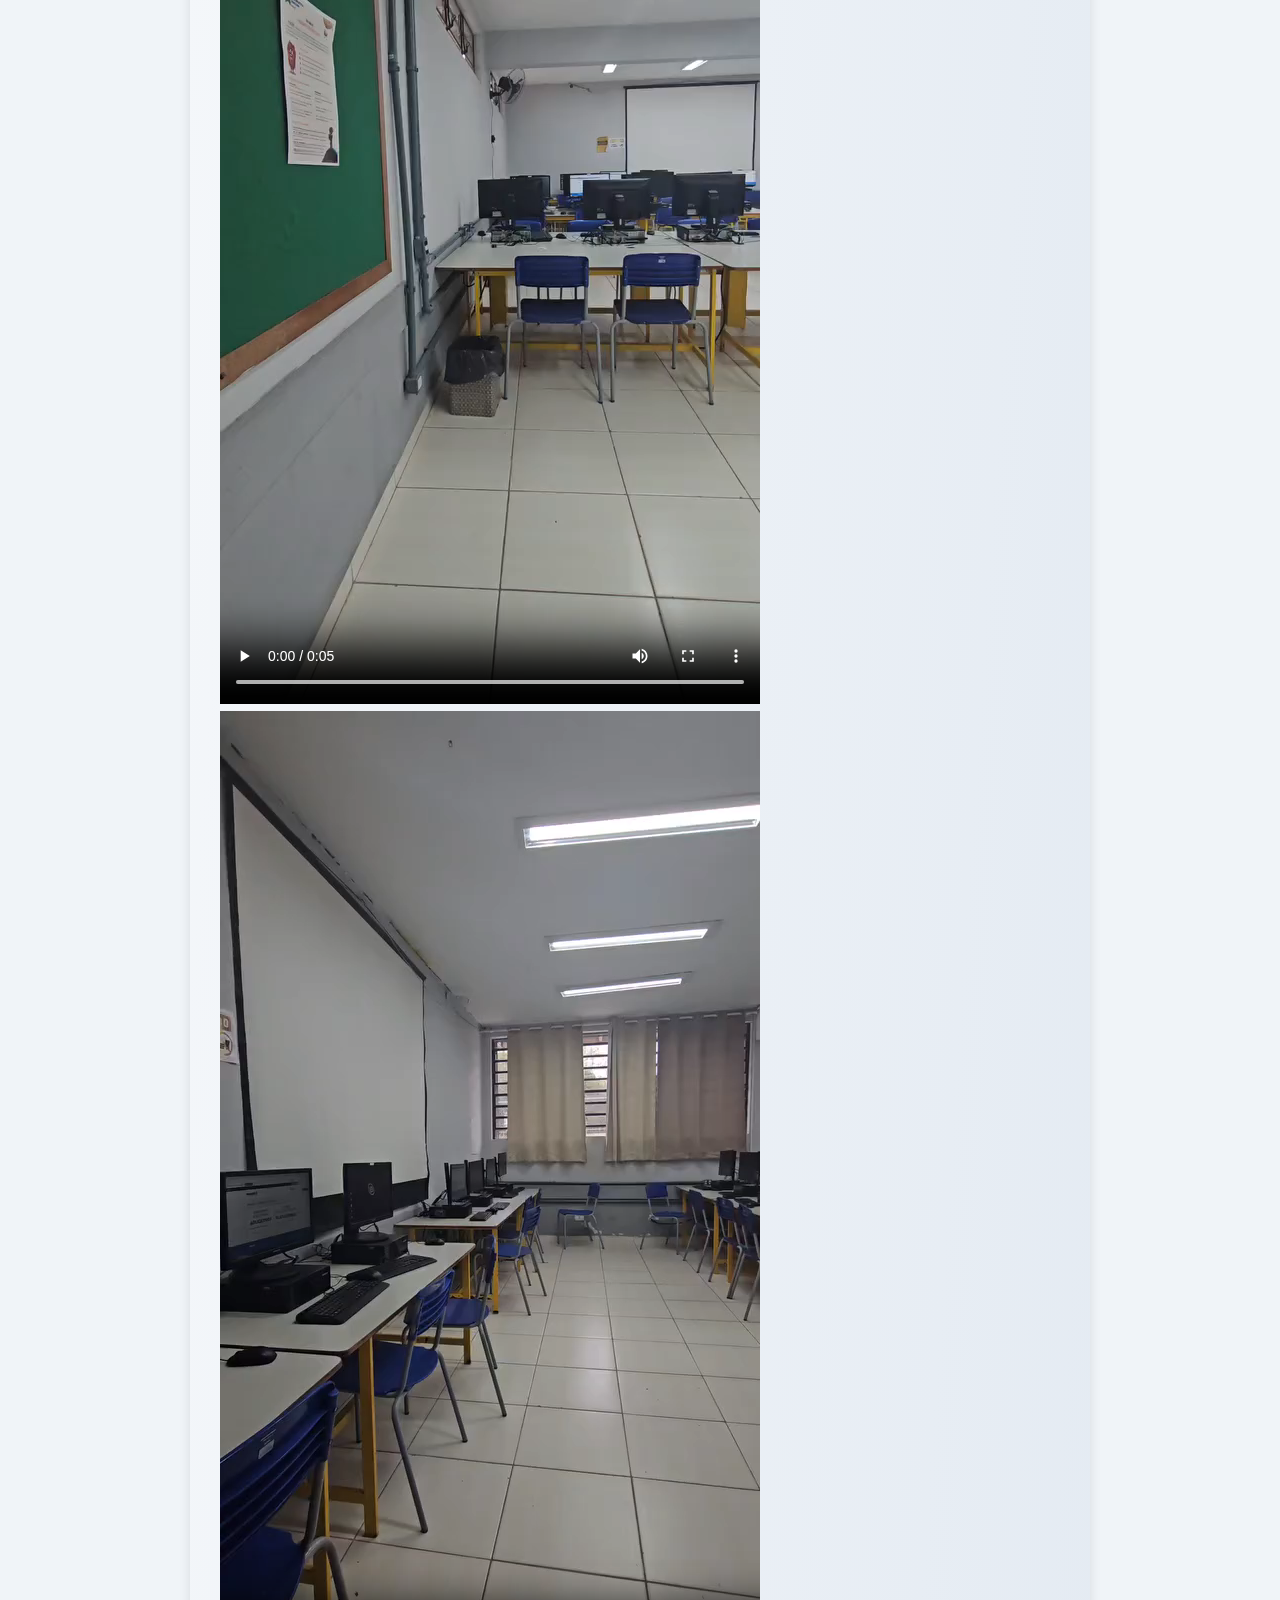
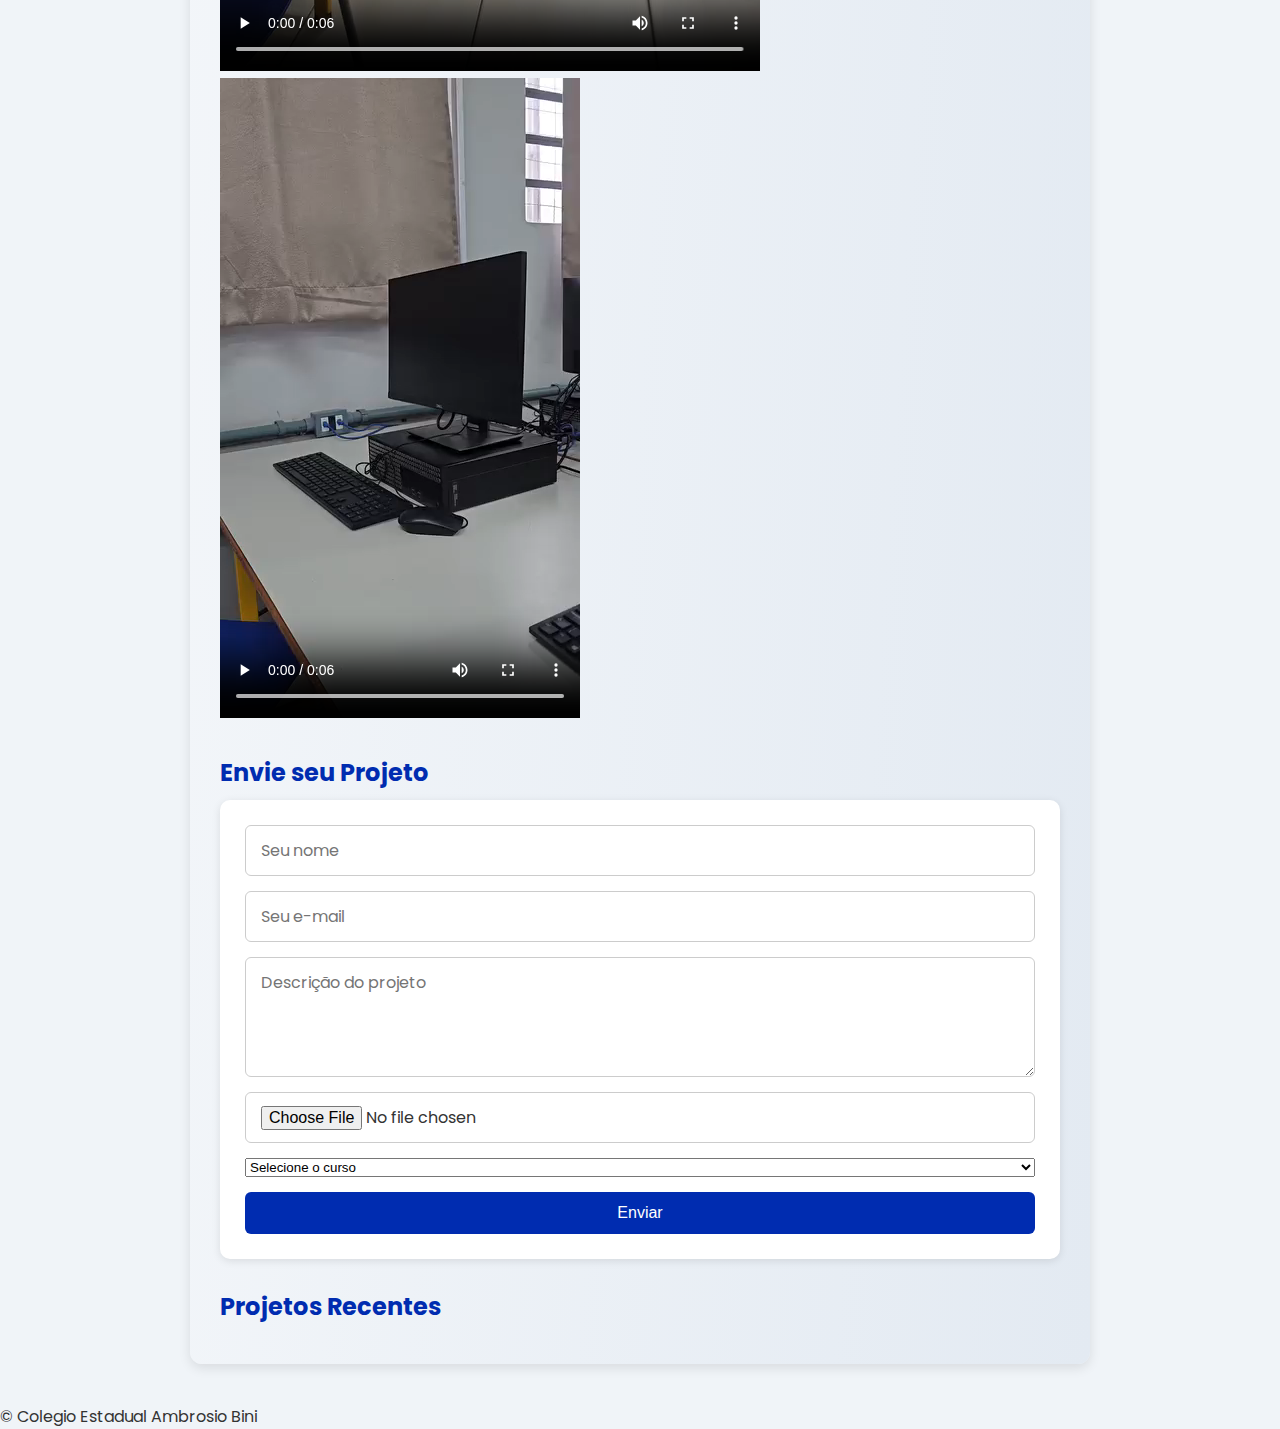
<file: portifolio.html>
<!DOCTYPE html>
<html lang="pt-br">
<head>
  <meta charset="UTF-8">
  <meta name="viewport" content="width=device-width, initial-scale=1.0">
  <title>Portfólio</title>
  <link rel="stylesheet" href="/css/style.css" />
  <link href="https://fonts.googleapis.com/css2?family=Poppins:wght@400;600&display=swap" rel="stylesheet">
</head>
<body>
  <button id="modo-escuro-toggle" class="botao-escuro">🌙</button>
  <header>
    <h1>Portfólio do Colégio</h1>
    <nav>
      <ul>
        <li><a href="/index.html">Início</a></li>
        <li><a href="/cursos.html">Cursos</a></li>
        <li><a href="/contato.html">Contato</a></li>
        <li><a href="/index.html">Valores</a></li>
        <li><a href="/index.html">História</a></li>
        <li><a href="/index.html">Notícias</a></li>
        <li><a href="/index.html">Área do Aluno</a></li>
        <li><a href="/portifolio.html">Portfólio</a></li>
      </ul>
    </nav>
  </header>

  <main class="container">
    <section class="galeria">
      <h3>Galeria de Imagens</h3>
      <!-- Lightbox com imagens -->
    </section>

    <section class="videos">
      <h3>Vídeos</h3>
      <!-- Vídeos incorporados -->
      <div class="videos-container">
        <!-- Vídeos incorporados (vídeos 1 a 17) -->
        <!-- Exemplo de incorporação de vídeos locais -->
        <video controls>
          <source src="../videos/video (1).mp4" type="video/mp4">
          Seu navegador não suporta a tag de vídeo.
        </video>

        <video controls>
          <source src="../videos/video (2).mp4" type="video/mp4">
          Seu navegador não suporta a tag de vídeo.
        </video>

        <video controls>
          <source src="../videos/video (3).mp4" type="video/mp4">
          Seu navegador não suporta a tag de vídeo.
        </video>

        <video controls>
          <source src="../videos/video (4).mp4" type="video/mp4">
          Seu navegador não suporta a tag de vídeo.
        </video>

        <!-- Repetir o mesmo padrão para os vídeos restantes (video5 até video17) -->
        <video controls>
          <source src="../videos/video (6).mp4" type="video/mp4">
          Seu navegador não suporta a tag de vídeo.
        </video>
        
        <!-- Continue com os vídeos até video17 -->
        <video controls>
          <source src="../videos/video (7).mp4" type="video/mp4">
          Seu navegador não suporta a tag de vídeo.
        </video>

        <video controls>
          <source src="../videos/video (8).mp4" type="video/mp4">
          Seu navegador não suporta a tag de vídeo.
        </video>

        <video controls>
          <source src="../videos/video (9).mp4" type="video/mp4">
          Seu navegador não suporta a tag de vídeo.
        </video>

        <video controls>
          <source src="../videos/video (10).mp4" type="video/mp4">
          Seu navegador não suporta a tag de vídeo.
        </video>

        <video controls>
          <source src="../videos/video (11).mp4" type="video/mp4">
          Seu navegador não suporta a tag de vídeo.
        </video>

        <video controls>
          <source src="../videos/video (12).mp4" type="video/mp4">
          Seu navegador não suporta a tag de vídeo.
        </video>

        <video controls>
          <source src="../videos/video (13).mp4" type="video/mp4">
          Seu navegador não suporta a tag de vídeo.
        </video>

        <video controls>
          <source src="../videos/video (14).mp4" type="video/mp4">
          Seu navegador não suporta a tag de vídeo.
        </video>

        <video controls>
          <source src="../videos/video (15).mp4" type="video/mp4">
          Seu navegador não suporta a tag de vídeo.
        </video>
        
        <video controls>
          <source src="../videos/video (16).mp4" type="video/mp4">
          Seu navegador não suporta a tag de vídeo.
        </video>

        <video controls>
          <source src="../videos/video.mp4" type="video/mp4">
          Seu navegador não suporta a tag de vídeo.
        </video>
  
      </div>
    </section>

    <section class="envio contato">
      <h3>Envie seu Projeto</h3>
      <form id="form-projeto" action="#" method="post">
        <input type="text" name="nome" placeholder="Seu nome" required>
        <input type="email" name="email" placeholder="Seu e-mail" required>
        <textarea name="descricao" placeholder="Descrição do projeto" required></textarea>
        <input type="file" name="arquivo" required>
        <select name="categoria">
          <option value="">Selecione o curso</option>
          <option value="informatica">Informática</option>
          <option value="administracao">Administração</option>
          <option value="design">Design</option>
        </select>
        <button type="submit" class="botao-enviar">Enviar</button>
      </form>
    </section>

    <section class="projetos-recentes">
      <h3>Projetos Recentes</h3>
      <div id="lista-projetos">
        <!-- Projetos enviados aparecerão aqui -->
      </div>
    </section>
  </main>

  <footer>
    <p>&copy; Colegio Estadual Ambrosio Bini</p>
  </footer>

  <div class="whatsapp">
    <a href="https://wa.me/41991893814" target="_blank">
      <img src="../imagens/whatsapp.png" alt="WhatsApp">
    </a>
  </div>

  <script>
    const toggle = document.getElementById('modo-escuro-toggle');
    toggle.addEventListener('click', () => {
      document.body.classList.toggle('modo-escuro');
    });

    const form = document.getElementById('form-projeto');
    const listaProjetos = document.getElementById('lista-projetos');

    form.addEventListener('submit', function(e) {
      e.preventDefault();

      const nome = form.nome.value;
      const descricao = form.descricao.value;
      const categoria = form.categoria.value;

      const projeto = document.createElement('div');
      projeto.classList.add('card-projeto');
      projeto.innerHTML = `
        <h4>${nome}</h4>
        <p>${descricao}</p>
        <p><strong>Curso:</strong> ${categoria}</p>
        <button class="curtir">Curtir ❤️</button>
      `;

      listaProjetos.appendChild(projeto);

      alert('Projeto enviado com sucesso!');
      form.reset();
    });

    listaProjetos.addEventListener('click', function(e) {
      if (e.target.classList.contains('curtir')) {
        e.target.textContent = 'Curtido ❤️';
        e.target.disabled = true;
      }
    });
  </script>
</body>
</html>
</file>
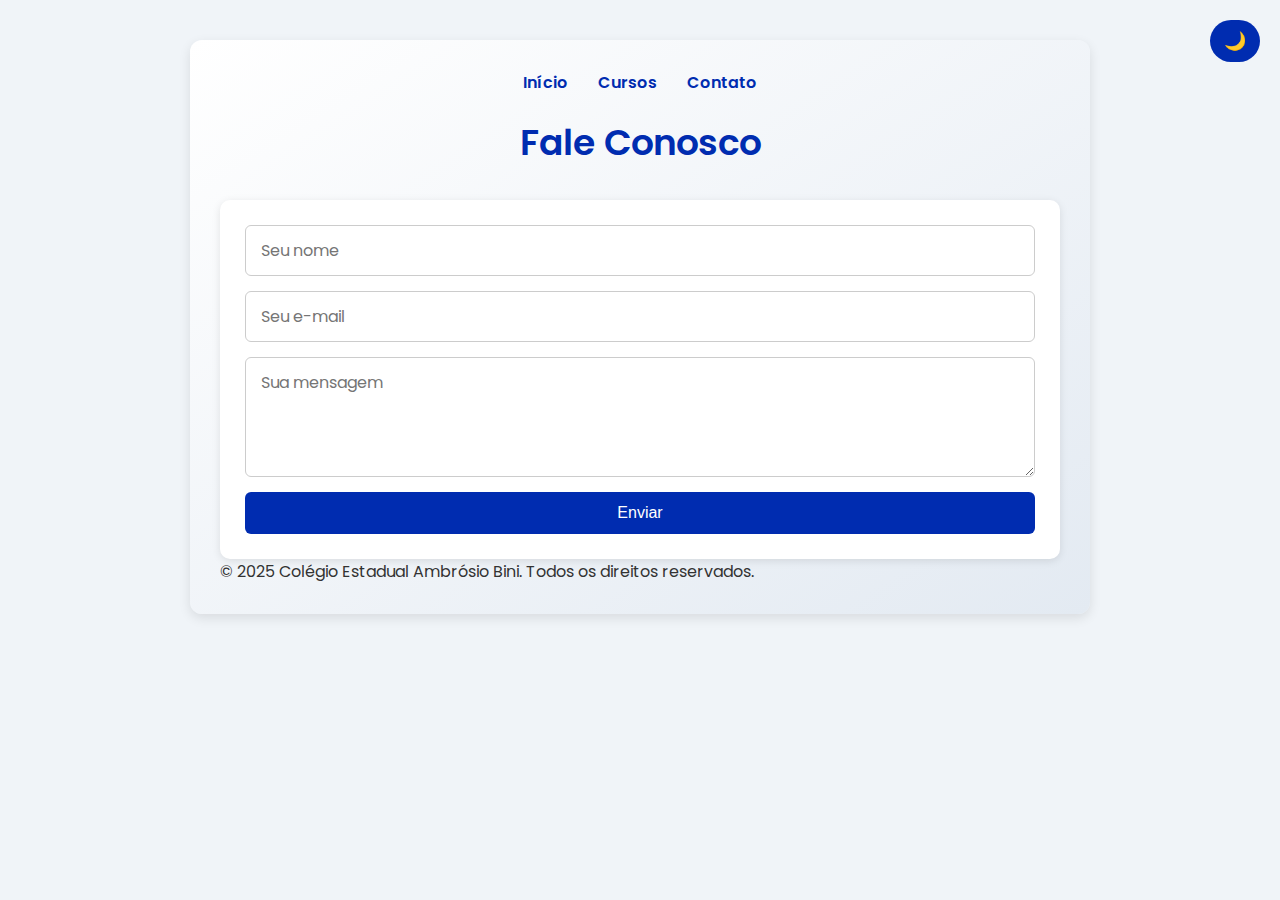
<file: html/contato.html>
<!DOCTYPE html>
<html lang="pt-BR">
<head>
  <meta charset="UTF-8" />
  <meta name="viewport" content="width=device-width, initial-scale=1.0" />
  <title>Contato - CEAB</title>
  <link rel="stylesheet" href="../css/style.css" />
</head>
<body>
  <button id="modo-escuro-toggle">🌙</button>

  <div class="container">
    <nav>
      <ul>
        <li><a href="site.html">Início</a></li>
        <li><a href="cursos.html">Cursos</a></li>
        <li><a href="contato.html">Contato</a></li>
      </ul>
    </nav>

    <header>
      <h1>Fale Conosco</h1>
    </header>

    <section class="contato">
      <form id="form-contato">
        <input type="text" placeholder="Seu nome" required />
        <input type="email" placeholder="Seu e-mail" required />
        <textarea placeholder="Sua mensagem" required></textarea>
        <button type="submit">Enviar</button>
        <p id="mensagem-enviada" style="display: none;">✅ Mensagem enviada com sucesso!</p>
      </form>
    </section>

    <footer>
      <p>&copy; 2025 Colégio Estadual Ambrósio Bini. Todos os direitos reservados.</p>
    </footer>
  </div>

  <script src="../js/script.js"></script>
</body>
</html>
</file>
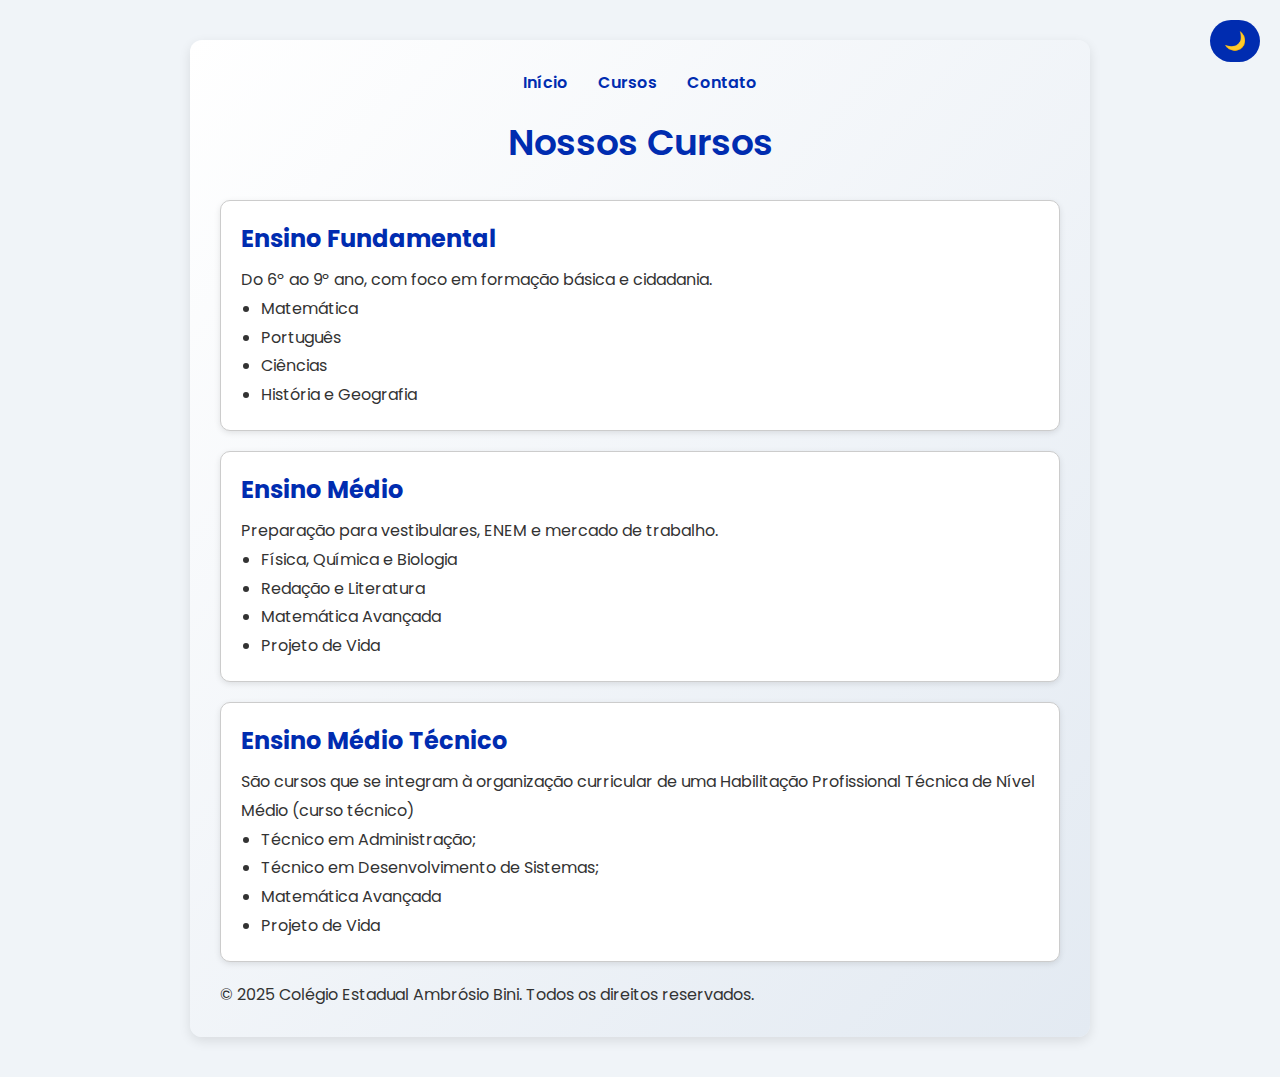
<file: html/cursos.html>
<!DOCTYPE html>
<html lang="pt-BR">
<head>
  <meta charset="UTF-8" />
  <meta name="viewport" content="width=device-width, initial-scale=1.0" />
  <title>Cursos - CEAB</title>
  <link rel="stylesheet" href="../css/style.css" />
</head>
<body>
  <button id="modo-escuro-toggle">🌙</button>

  <div class="container">
    <nav>
      <ul>
        <li><a href="site.html">Início</a></li>
        <li><a href="cursos.html">Cursos</a></li>
        <li><a href="contato.html">Contato</a></li>
      </ul>
    </nav>

    <header>
      <h1>Nossos Cursos</h1>
    </header>

    <section class="cursos">
      <div class="curso-card">
        <h3>Ensino Fundamental</h3>
        <p>Do 6º ao 9º ano, com foco em formação básica e cidadania.</p>
        <ul>
          <li>Matemática</li>
          <li>Português</li>
          <li>Ciências</li>
          <li>História e Geografia</li>
        </ul>
      </div>

      <div class="curso-card">
        <h3>Ensino Médio</h3>
        <p>Preparação para vestibulares, ENEM e mercado de trabalho.</p>
        <ul>
          <li>Física, Química e Biologia</li>
          <li>Redação e Literatura</li>
          <li>Matemática Avançada</li>
          <li>Projeto de Vida</li>
        </ul>
      </div>
      <div class="curso-card">
        <h3>Ensino Médio Técnico</h3>
        <p>São cursos que se integram à organização curricular de uma Habilitação Profissional Técnica de Nível Médio (curso técnico)</p>
        <ul>
          <li>Técnico em Administração;</li>
          <li>Técnico em Desenvolvimento de Sistemas;</li>
          <li>Matemática Avançada</li>
          <li>Projeto de Vida</li>
        </ul>
      </div>
    </section>

    <footer>
      <p>&copy; 2025 Colégio Estadual Ambrósio Bini. Todos os direitos reservados.</p>
    </footer>
  </div>

  <script src="../js/script.js"></script>
</body>
</html>
</file>
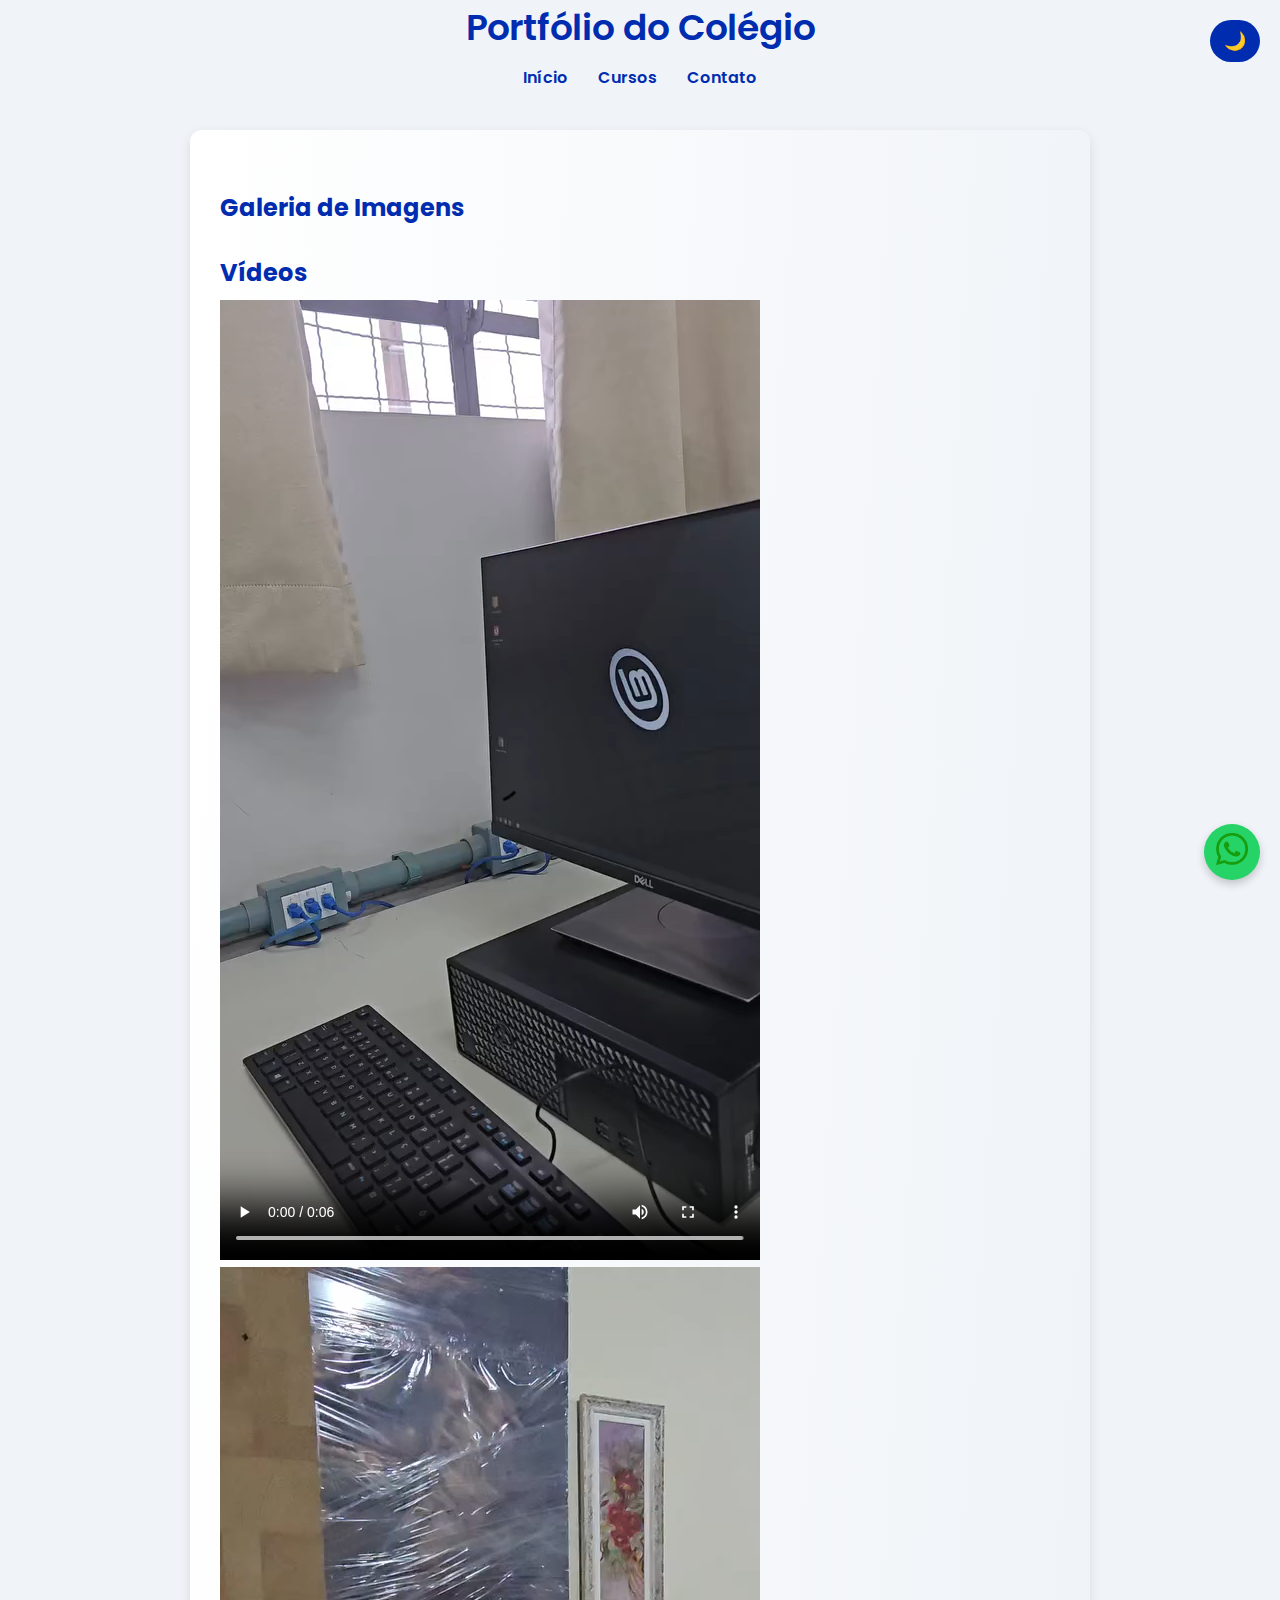
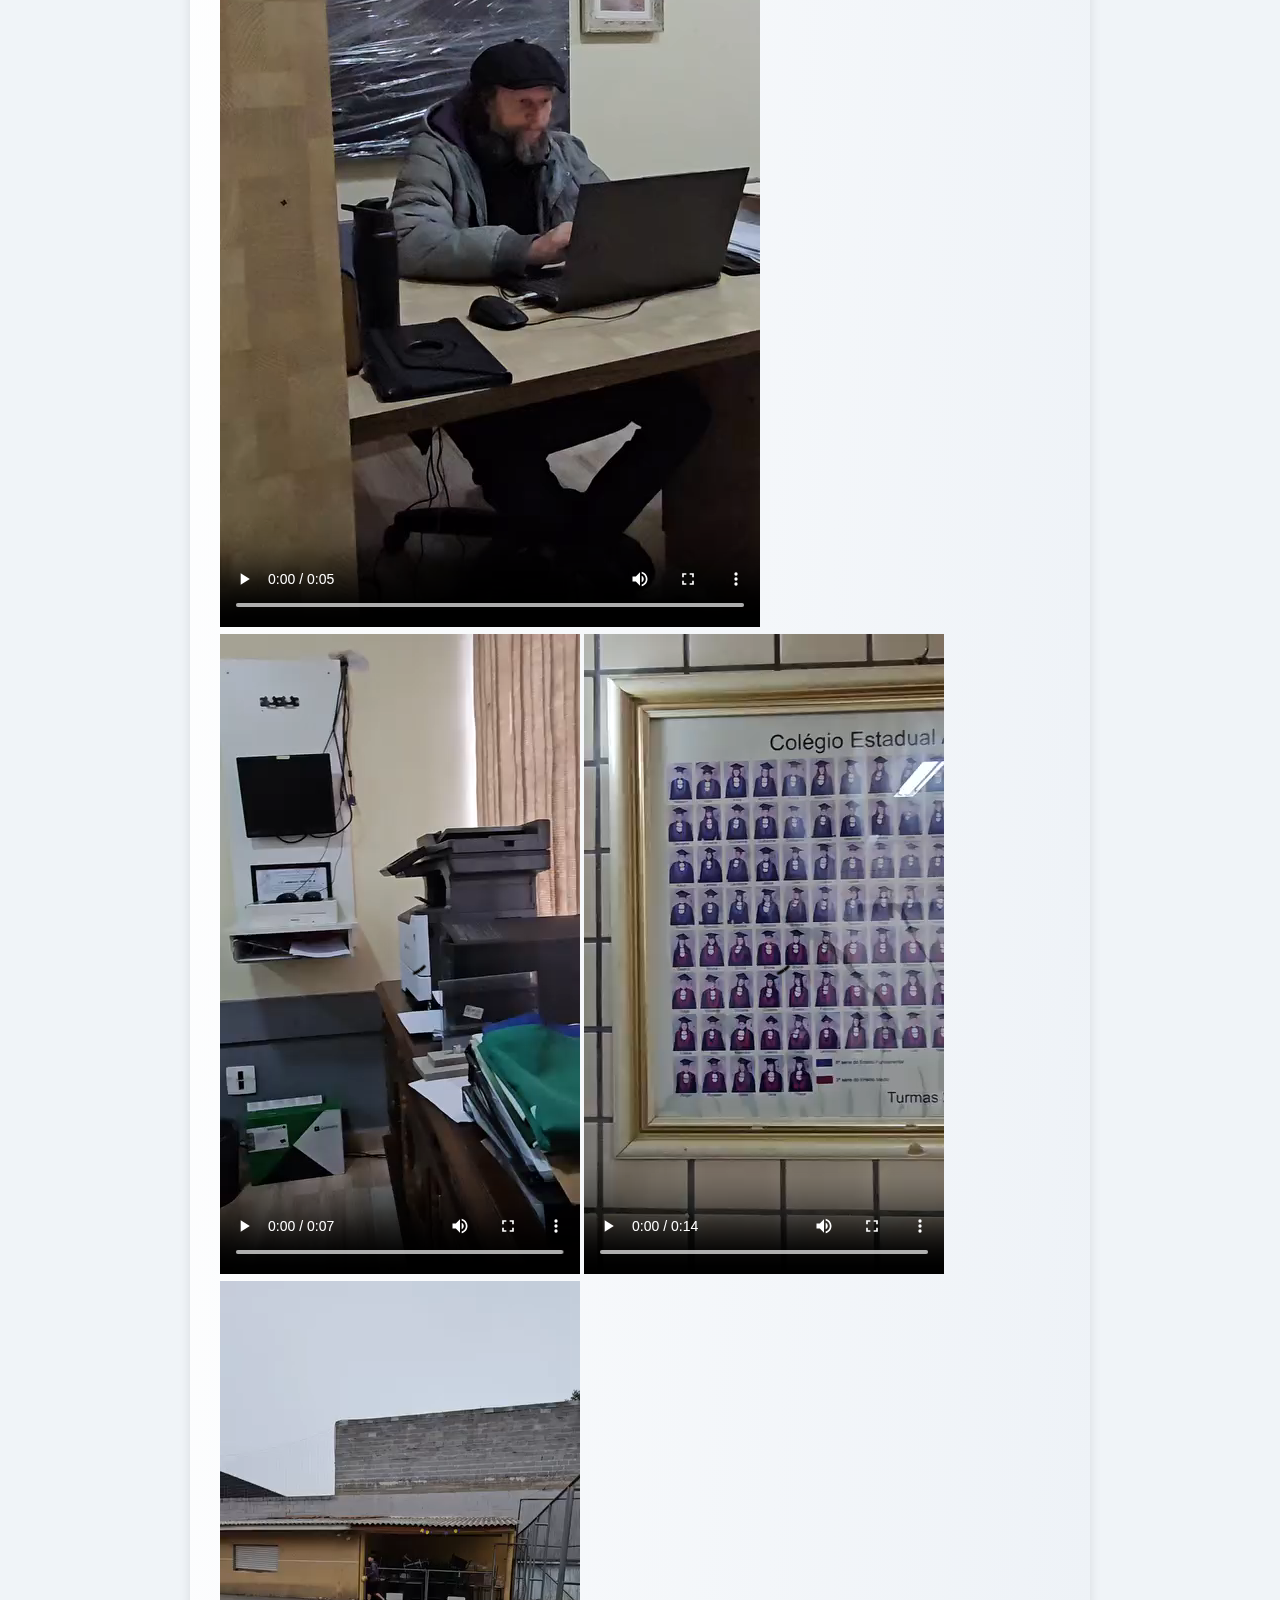
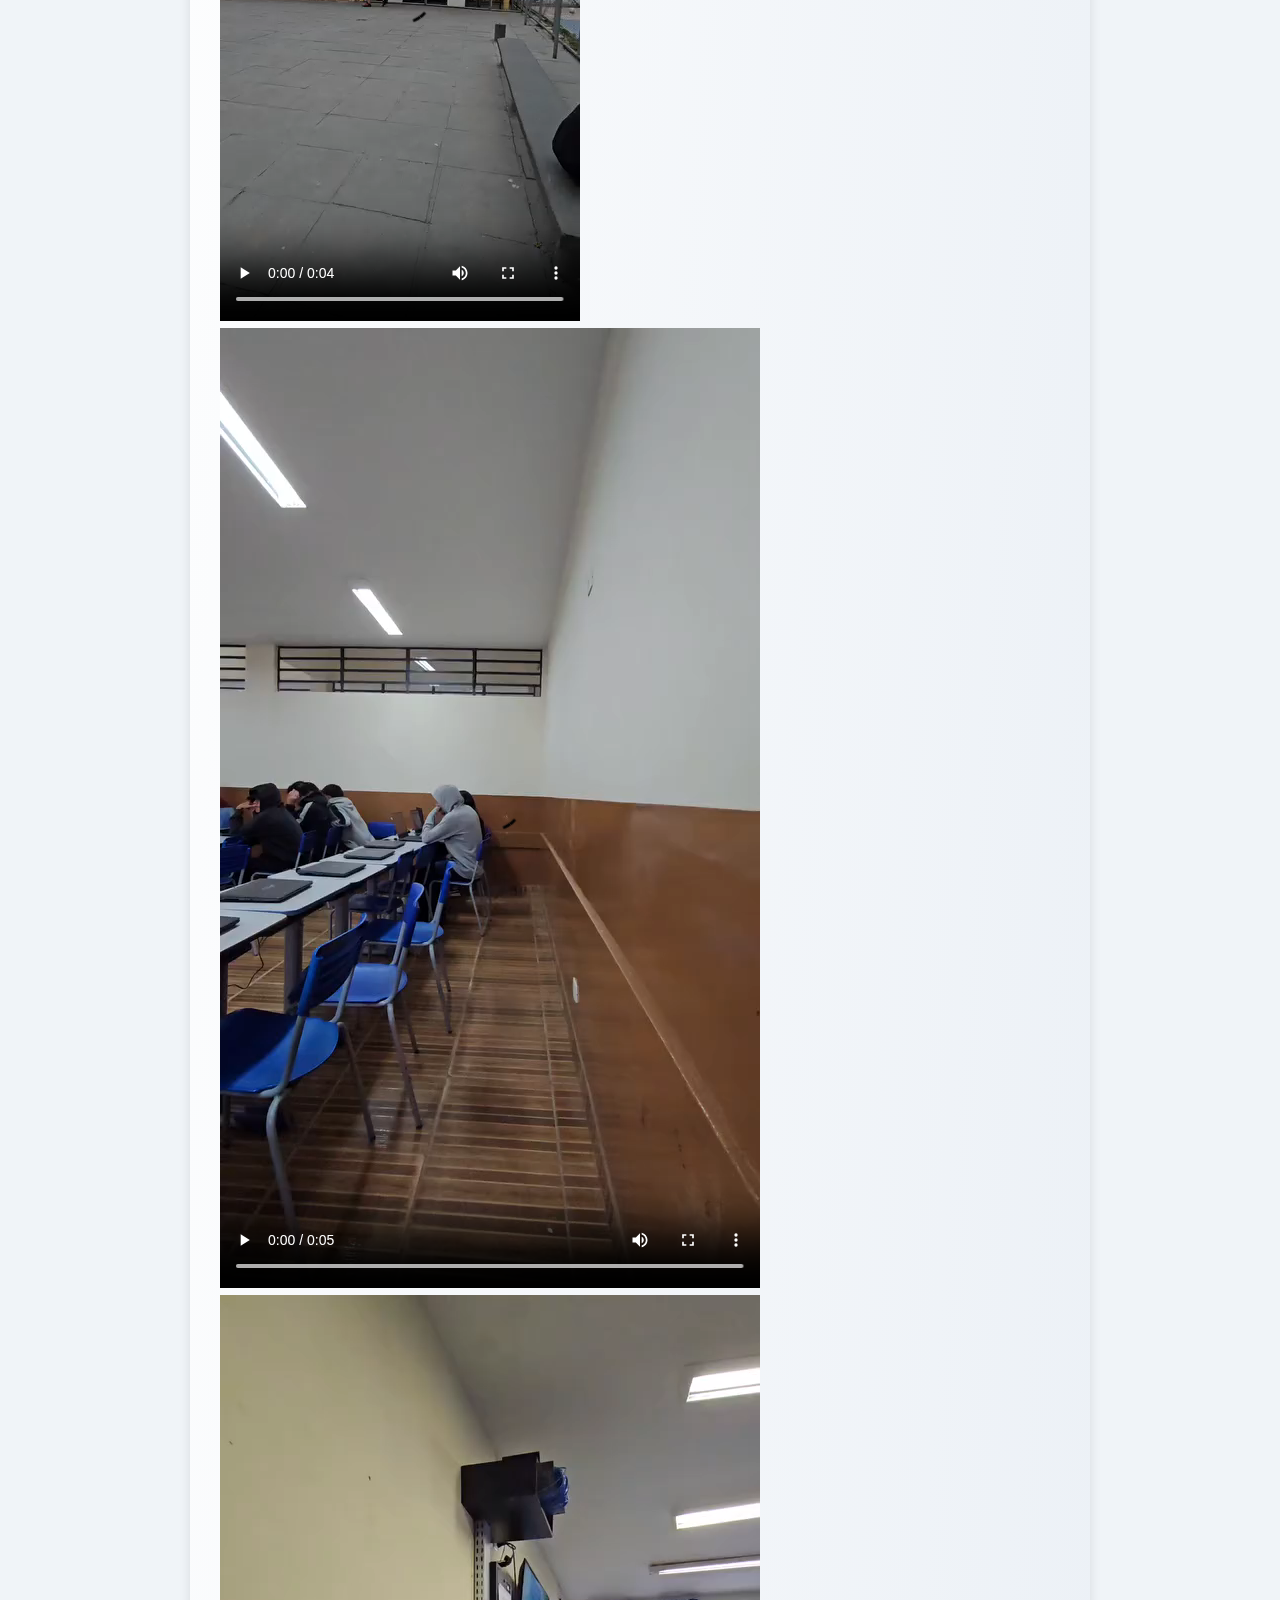
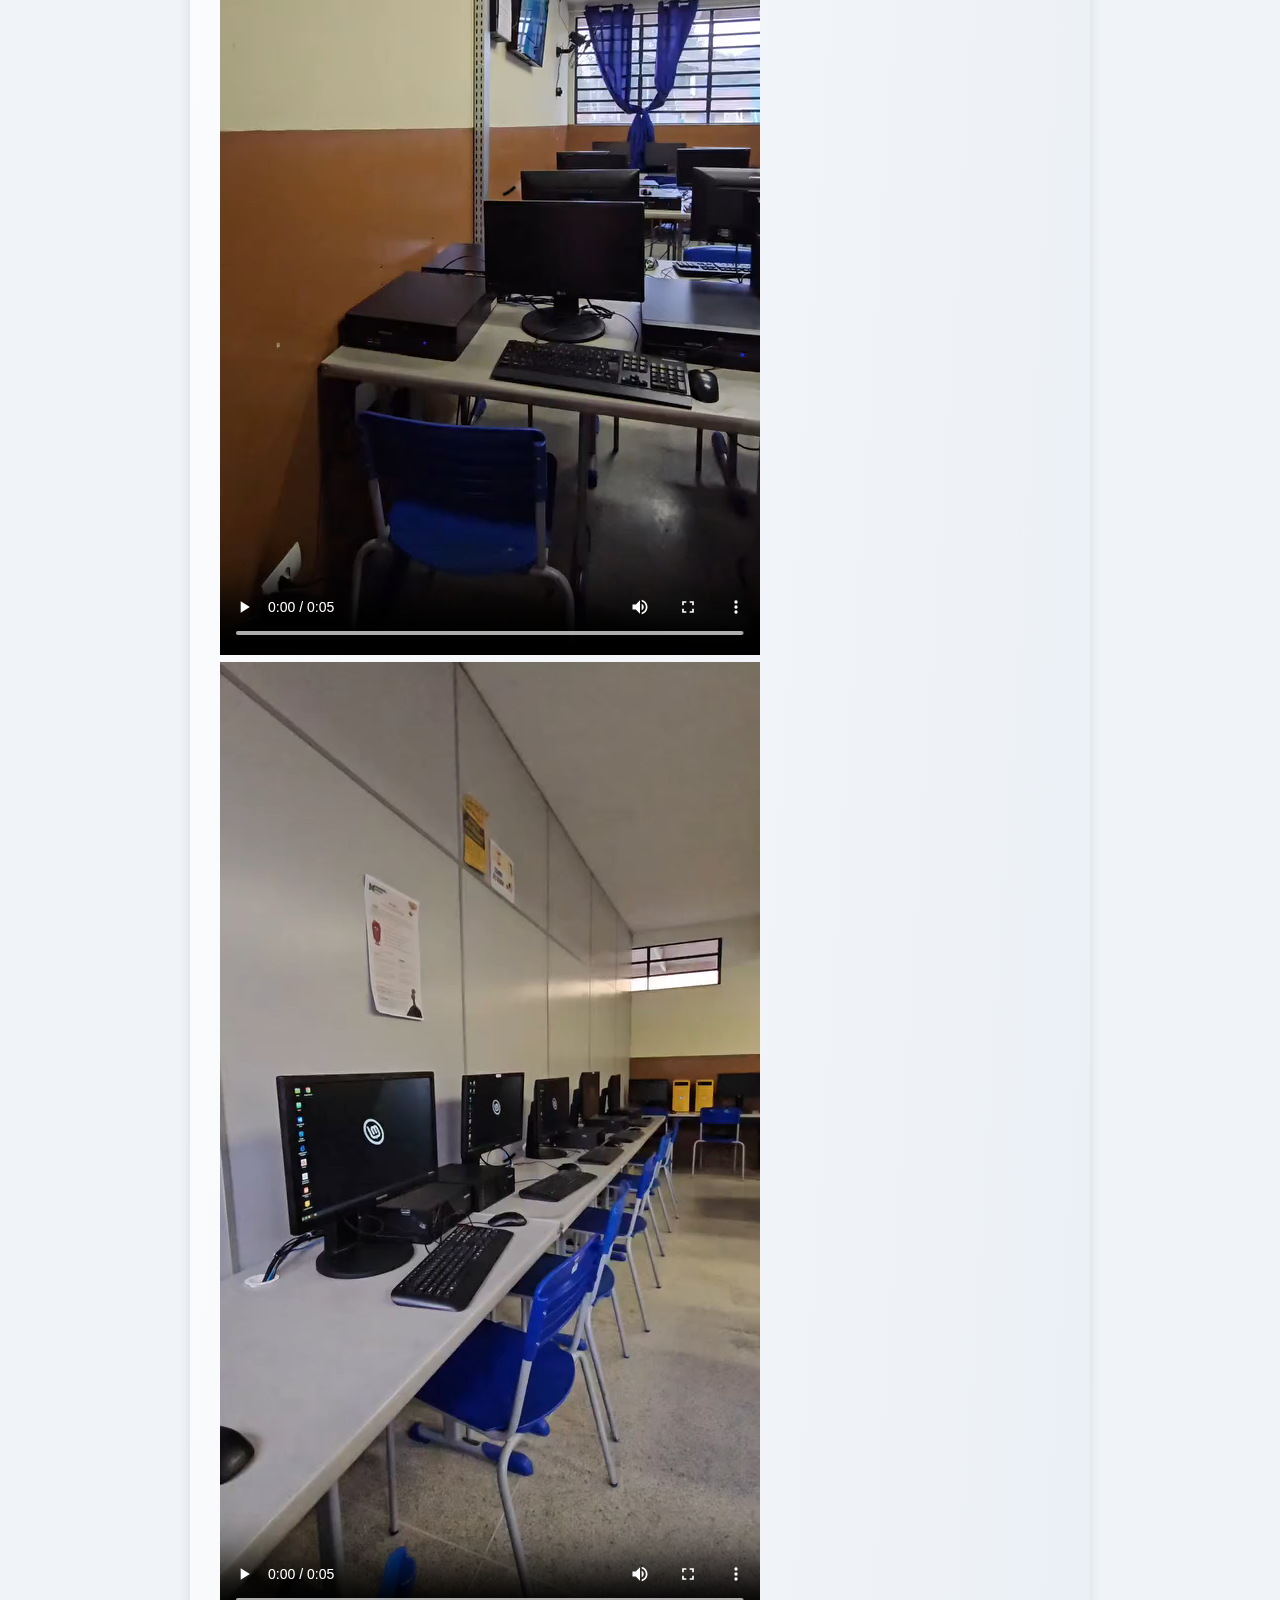
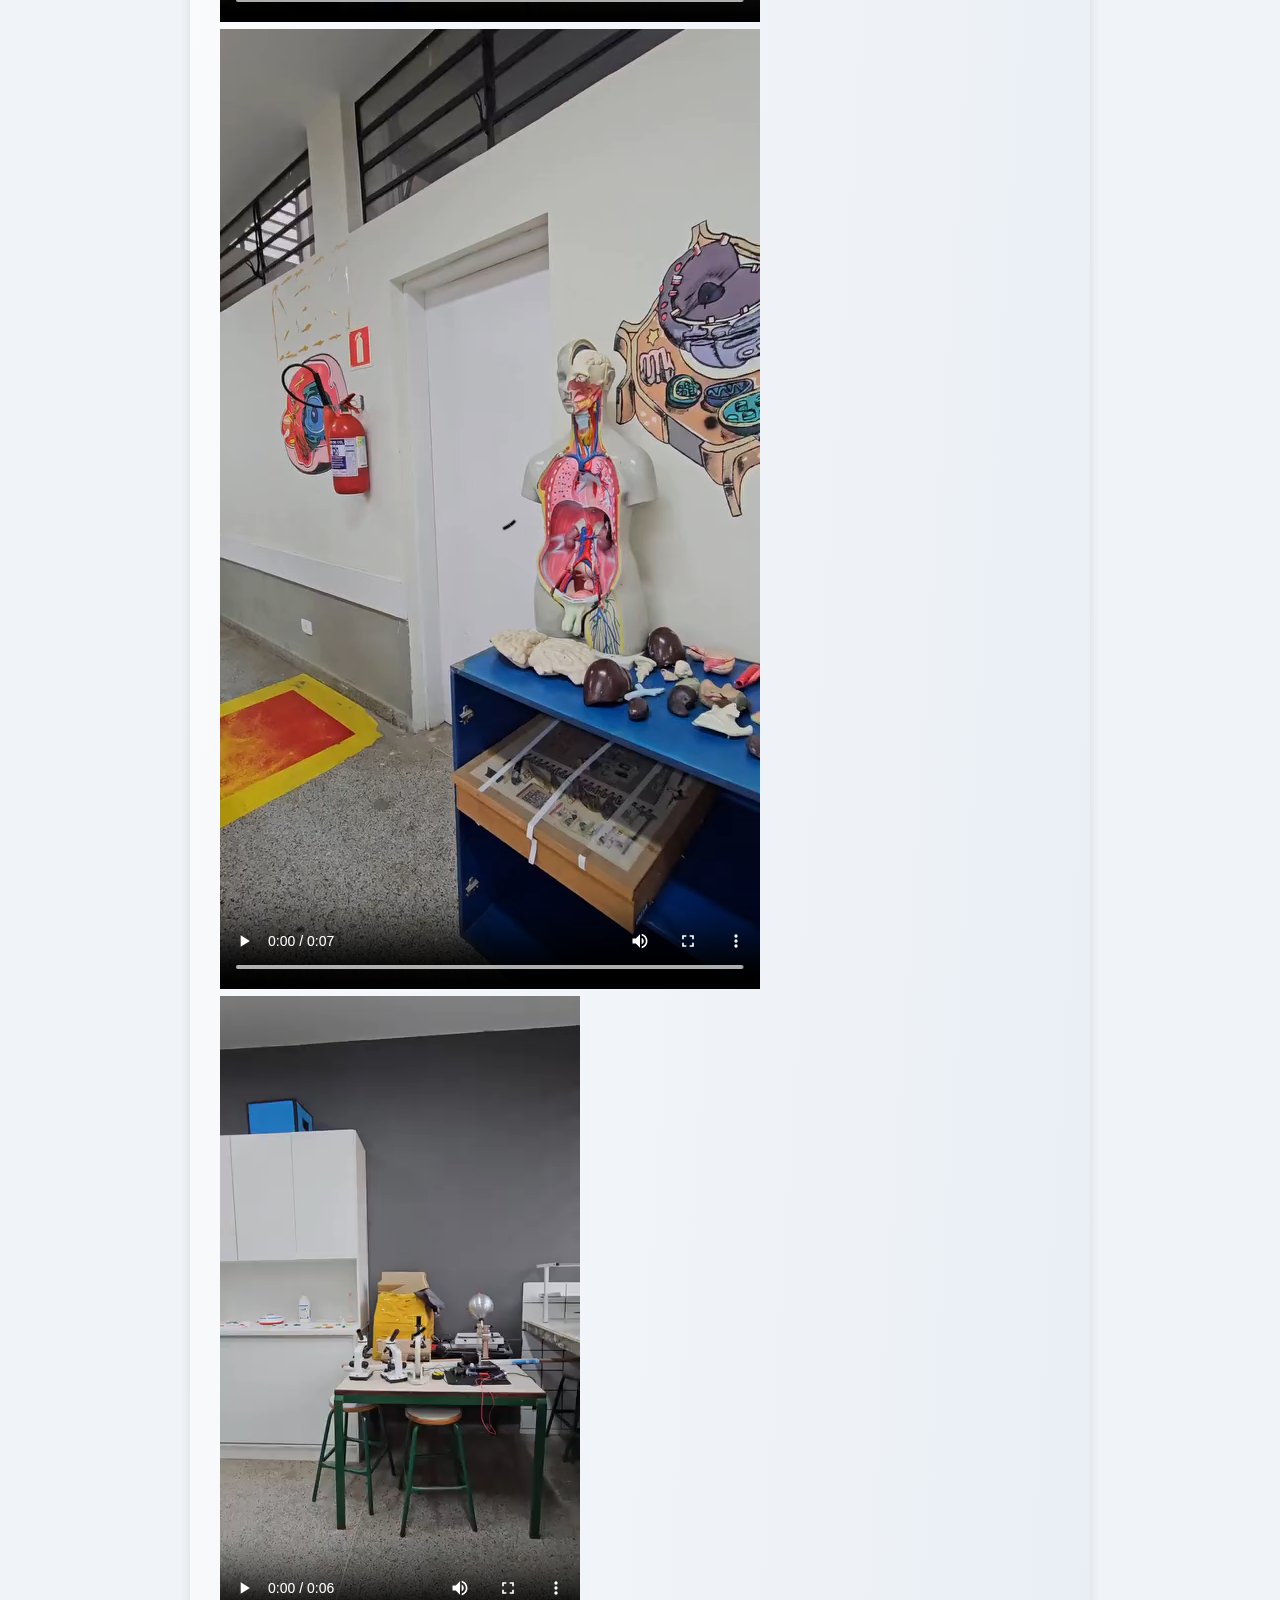
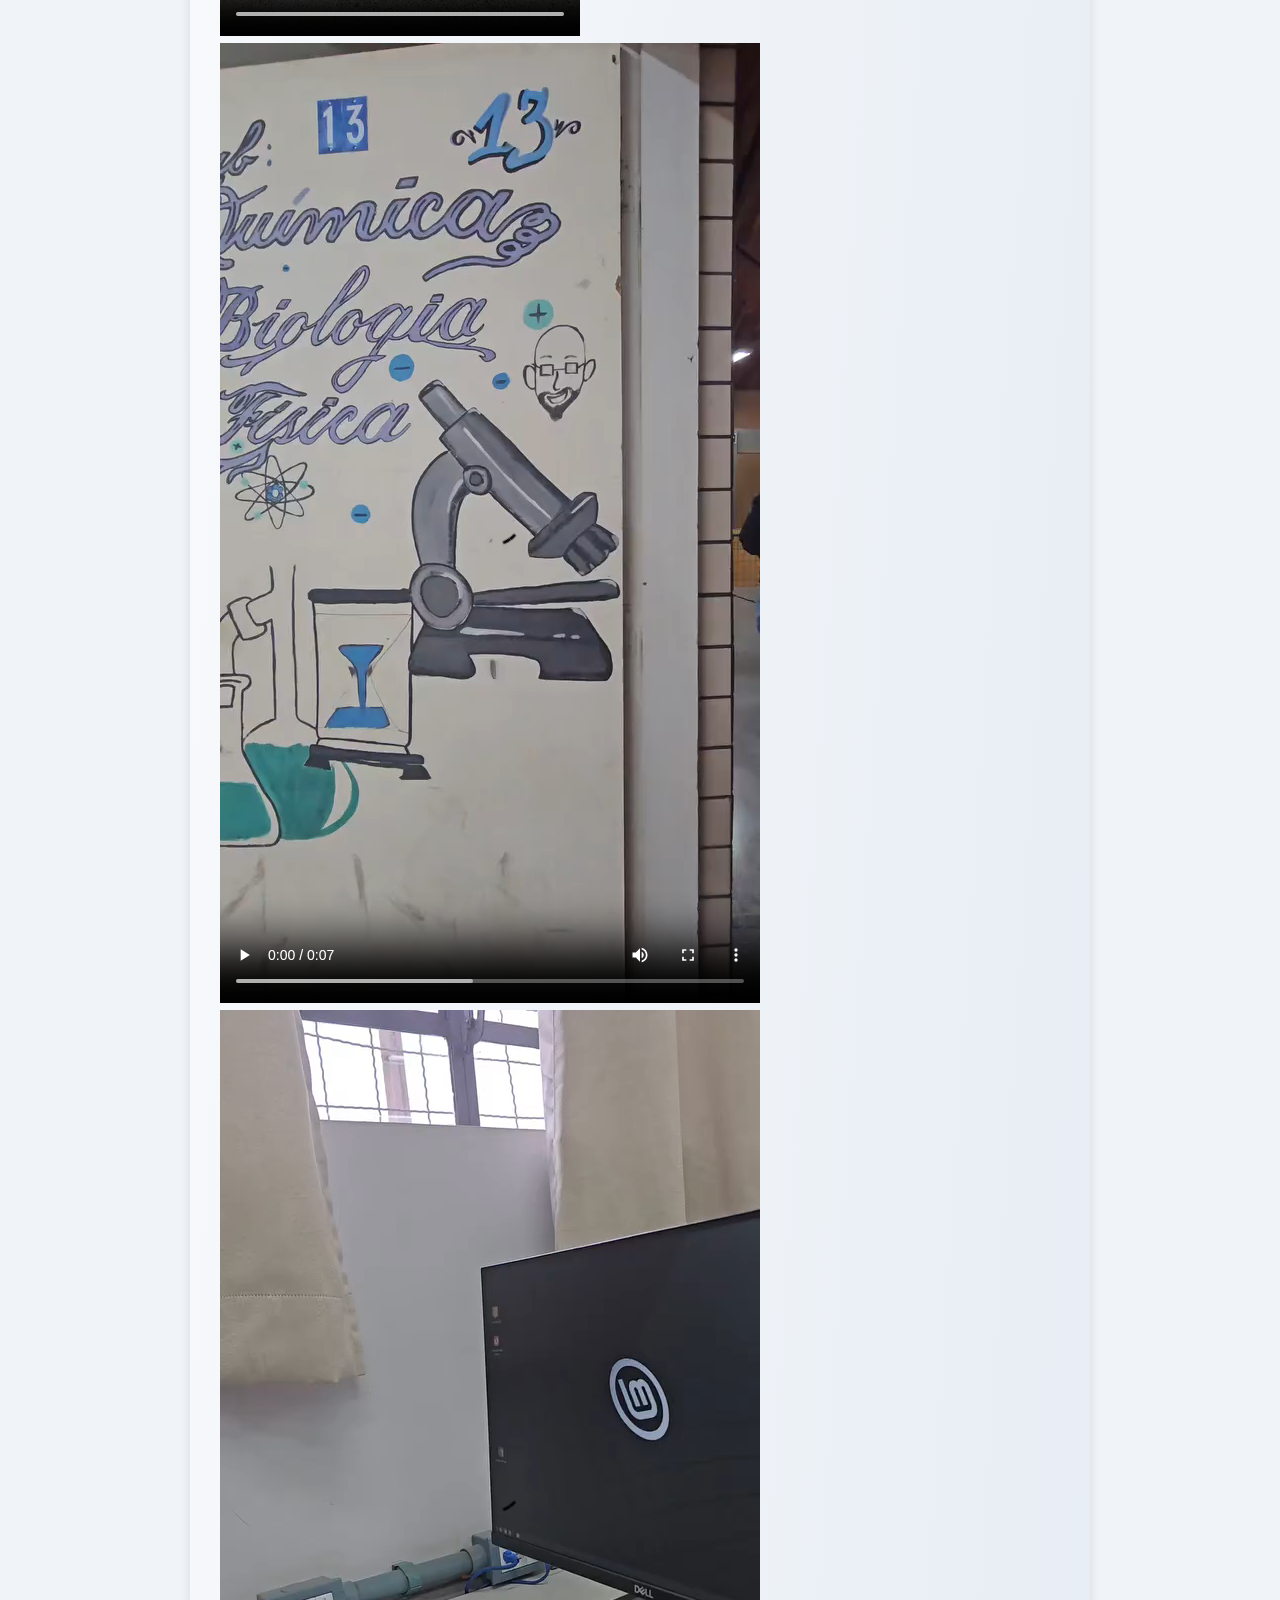
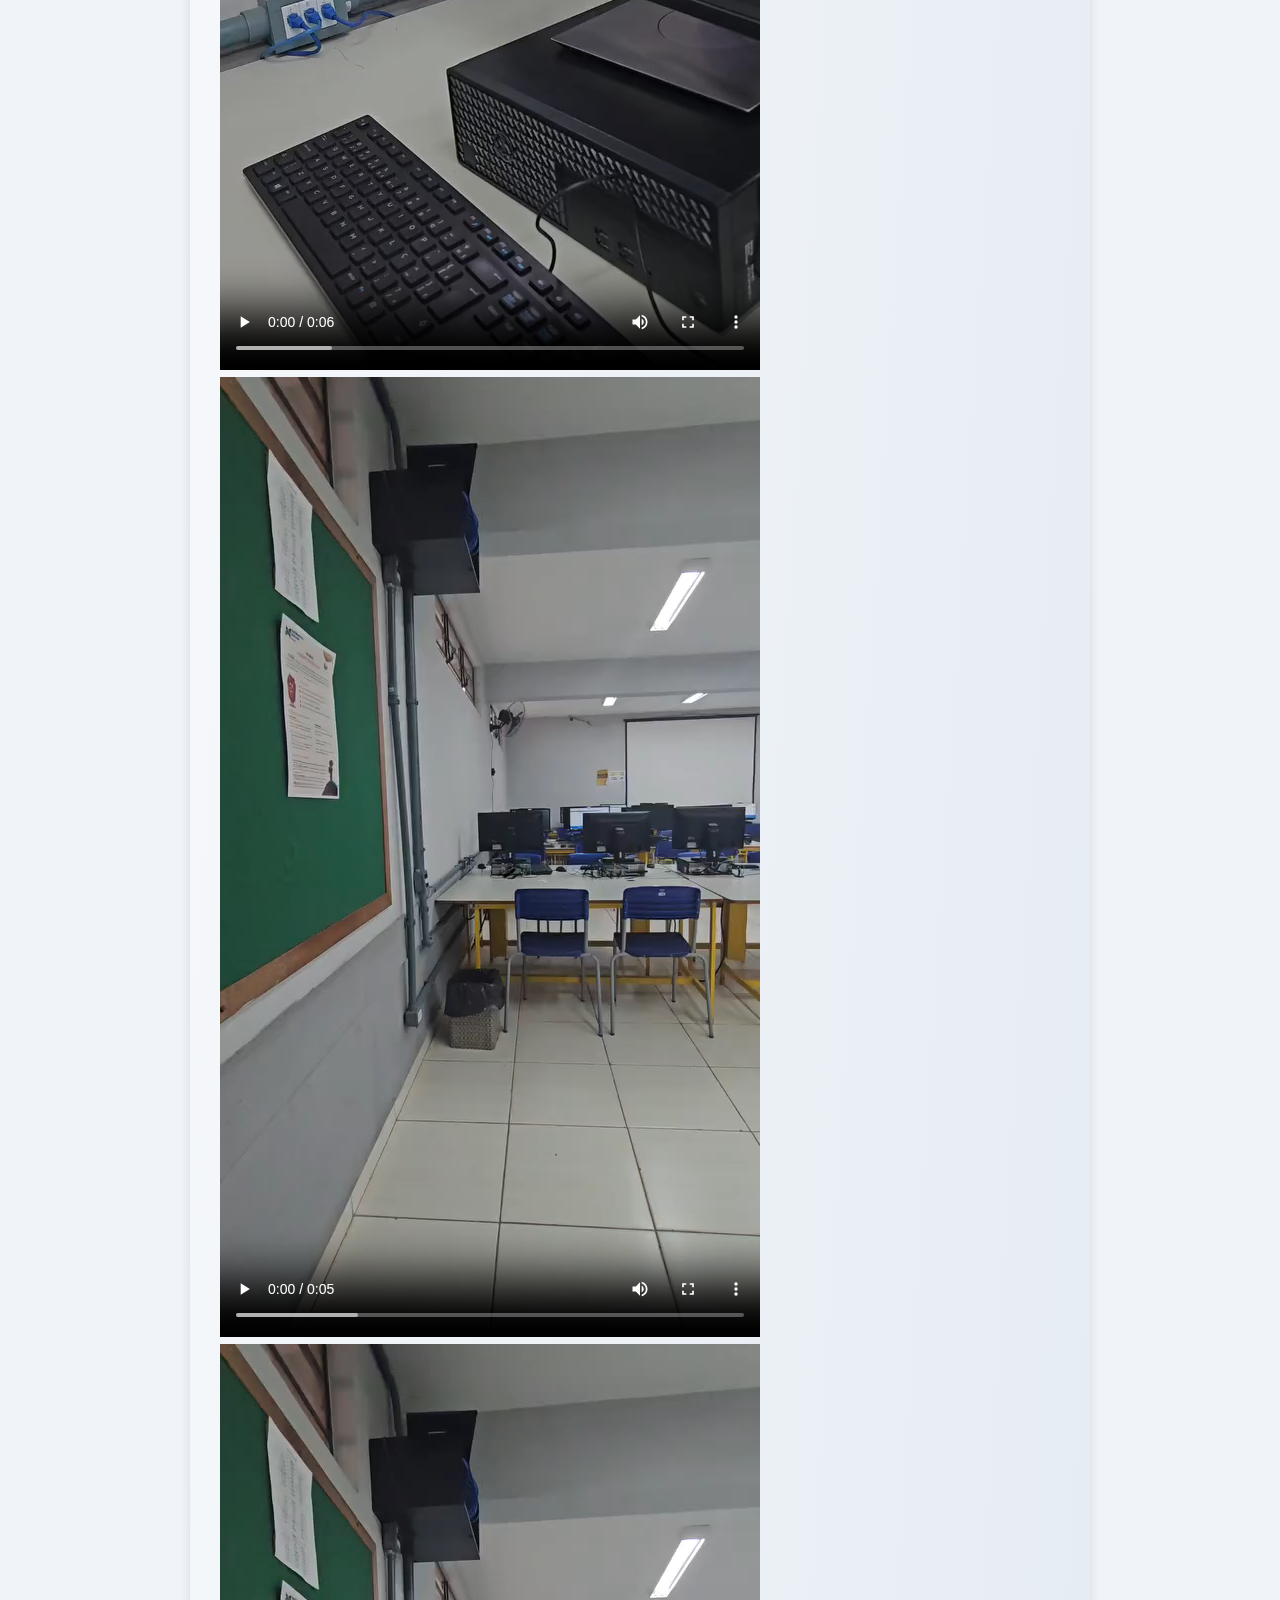
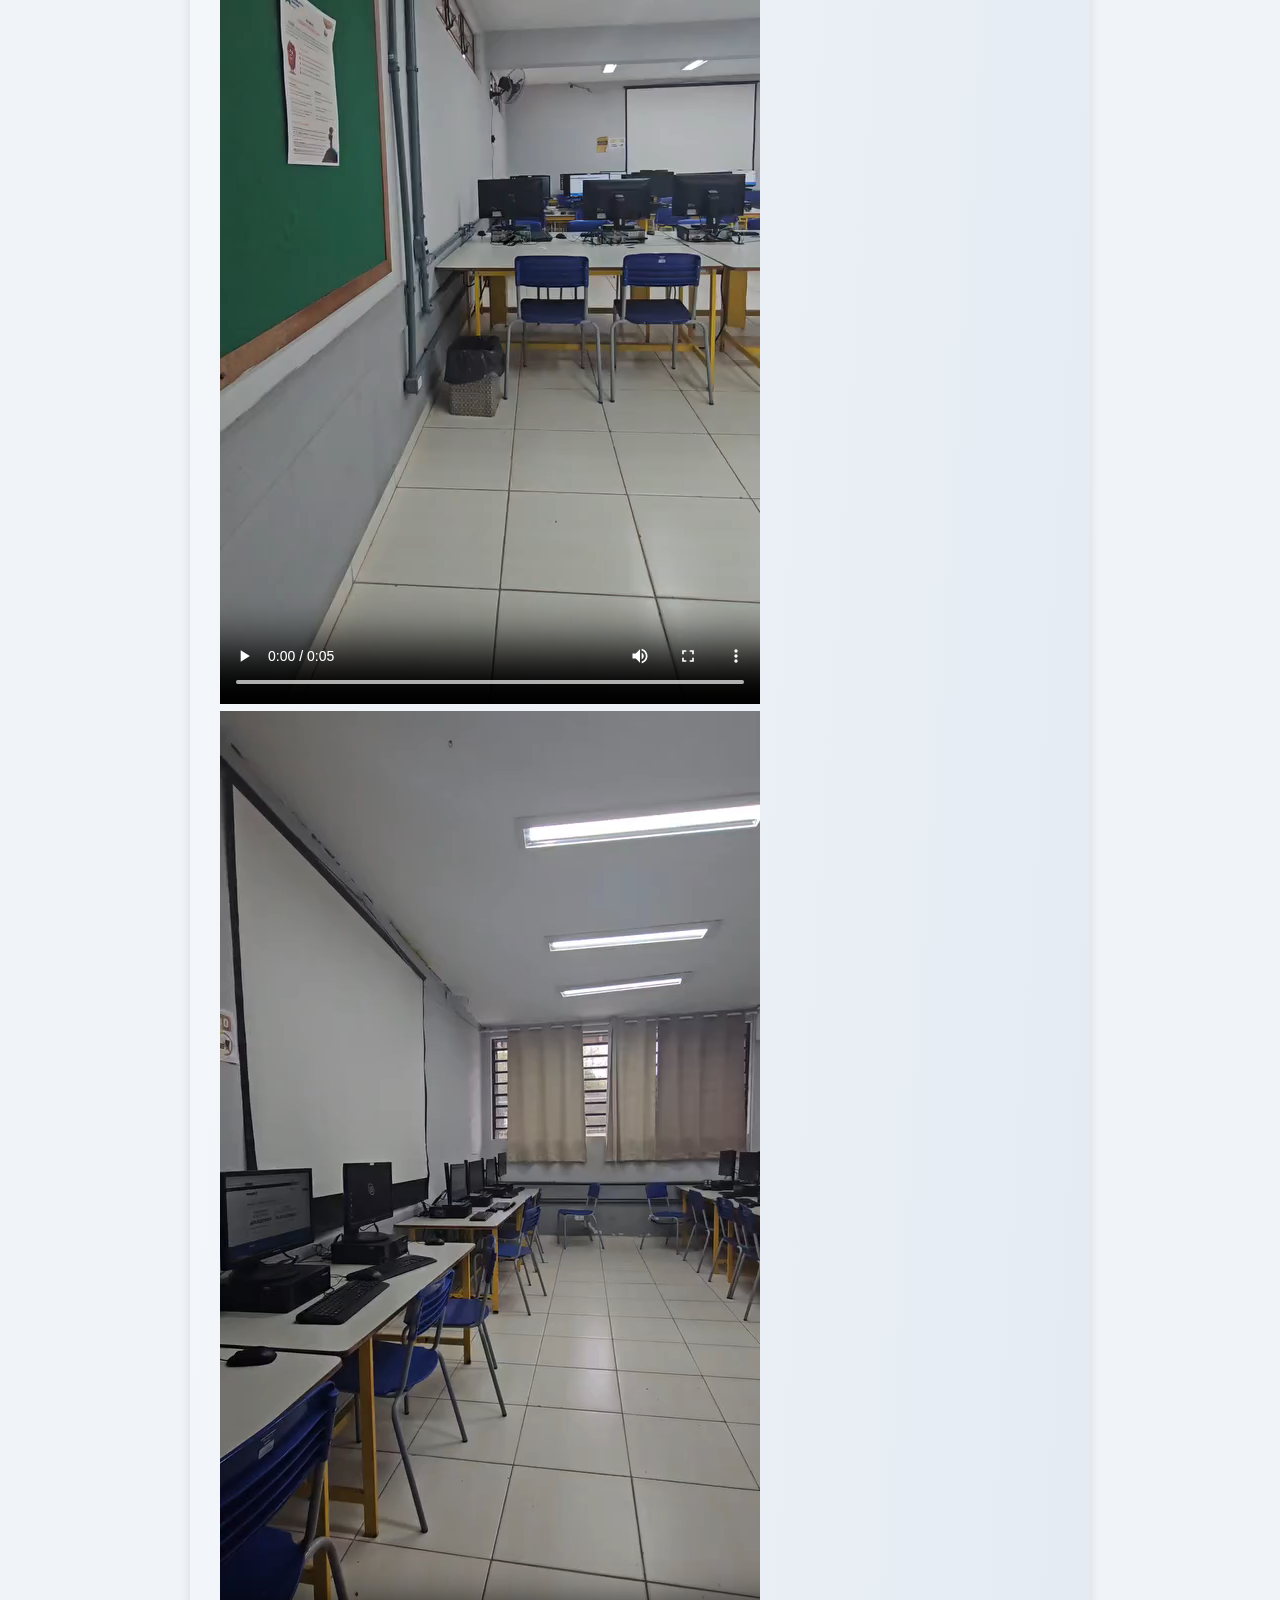
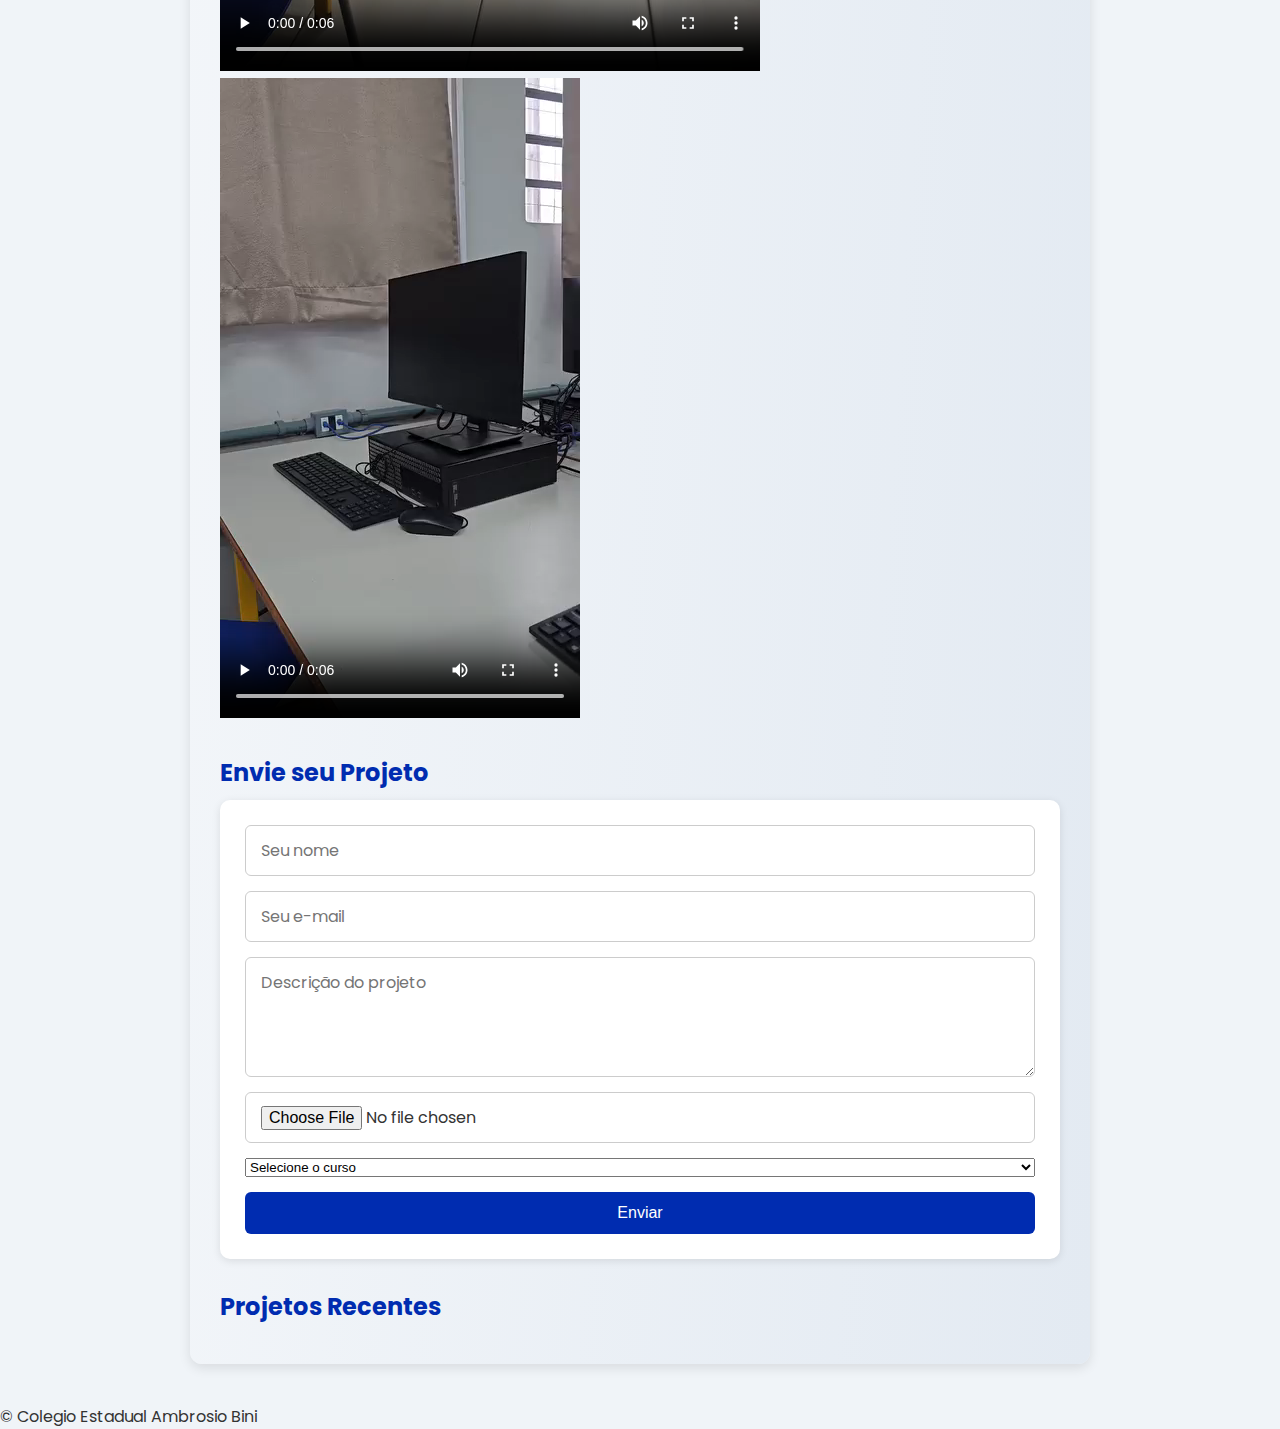
<file: html/portifolio.html>
<!DOCTYPE html>
<html lang="pt-br">
<head>
  <meta charset="UTF-8">
  <meta name="viewport" content="width=device-width, initial-scale=1.0">
  <title>Portfólio</title>
  <link rel="stylesheet" href="../css/style.css" />
  <link href="https://fonts.googleapis.com/css2?family=Poppins:wght@400;600&display=swap" rel="stylesheet">
</head>
<body>
  <button id="modo-escuro-toggle" class="botao-escuro">🌙</button>
  <header>
    <h1>Portfólio do Colégio</h1>
    <nav>
      <ul>
        <li><a href="site.html">Início</a></li>
        <li><a href="cursos.html">Cursos</a></li>
        <li><a href="contato.html">Contato</a></li>
      </ul>
    </nav>
  </header>

  <main class="container">
    <section class="galeria">
      <h3>Galeria de Imagens</h3>
      <!-- Lightbox com imagens -->
    </section>

    <section class="videos">
      <h3>Vídeos</h3>
      <!-- Vídeos incorporados -->
      <div class="videos-container">
        <!-- Vídeos incorporados (vídeos 1 a 17) -->
        <!-- Exemplo de incorporação de vídeos locais -->
        <video controls>
          <source src="../videos/video (1).mp4" type="video/mp4">
          Seu navegador não suporta a tag de vídeo.
        </video>

        <video controls>
          <source src="../videos/video (2).mp4" type="video/mp4">
          Seu navegador não suporta a tag de vídeo.
        </video>

        <video controls>
          <source src="../videos/video (3).mp4" type="video/mp4">
          Seu navegador não suporta a tag de vídeo.
        </video>

        <video controls>
          <source src="../videos/video (4).mp4" type="video/mp4">
          Seu navegador não suporta a tag de vídeo.
        </video>

        <!-- Repetir o mesmo padrão para os vídeos restantes (video5 até video17) -->
        <video controls>
          <source src="../videos/video (6).mp4" type="video/mp4">
          Seu navegador não suporta a tag de vídeo.
        </video>
        
        <!-- Continue com os vídeos até video17 -->
        <video controls>
          <source src="../videos/video (7).mp4" type="video/mp4">
          Seu navegador não suporta a tag de vídeo.
        </video>

        <video controls>
          <source src="../videos/video (8).mp4" type="video/mp4">
          Seu navegador não suporta a tag de vídeo.
        </video>

        <video controls>
          <source src="../videos/video (9).mp4" type="video/mp4">
          Seu navegador não suporta a tag de vídeo.
        </video>

        <video controls>
          <source src="../videos/video (10).mp4" type="video/mp4">
          Seu navegador não suporta a tag de vídeo.
        </video>

        <video controls>
          <source src="../videos/video (11).mp4" type="video/mp4">
          Seu navegador não suporta a tag de vídeo.
        </video>

        <video controls>
          <source src="../videos/video (12).mp4" type="video/mp4">
          Seu navegador não suporta a tag de vídeo.
        </video>

        <video controls>
          <source src="../videos/video (13).mp4" type="video/mp4">
          Seu navegador não suporta a tag de vídeo.
        </video>

        <video controls>
          <source src="../videos/video (14).mp4" type="video/mp4">
          Seu navegador não suporta a tag de vídeo.
        </video>

        <video controls>
          <source src="../videos/video (15).mp4" type="video/mp4">
          Seu navegador não suporta a tag de vídeo.
        </video>
        
        <video controls>
          <source src="../videos/video (16).mp4" type="video/mp4">
          Seu navegador não suporta a tag de vídeo.
        </video>

        <video controls>
          <source src="../videos/video.mp4" type="video/mp4">
          Seu navegador não suporta a tag de vídeo.
        </video>
  
      </div>
    </section>

    <section class="envio contato">
      <h3>Envie seu Projeto</h3>
      <form id="form-projeto" action="#" method="post">
        <input type="text" name="nome" placeholder="Seu nome" required>
        <input type="email" name="email" placeholder="Seu e-mail" required>
        <textarea name="descricao" placeholder="Descrição do projeto" required></textarea>
        <input type="file" name="arquivo" required>
        <select name="categoria">
          <option value="">Selecione o curso</option>
          <option value="informatica">Informática</option>
          <option value="administracao">Administração</option>
          <option value="design">Design</option>
        </select>
        <button type="submit" class="botao-enviar">Enviar</button>
      </form>
    </section>

    <section class="projetos-recentes">
      <h3>Projetos Recentes</h3>
      <div id="lista-projetos">
        <!-- Projetos enviados aparecerão aqui -->
      </div>
    </section>
  </main>

  <footer>
    <p>&copy; Colegio Estadual Ambrosio Bini</p>
  </footer>

  <div class="whatsapp">
    <a href="https://wa.me/41991893814" target="_blank">
      <img src="../imagens/whatsapp.png" alt="WhatsApp">
    </a>
  </div>

  <script>
    const toggle = document.getElementById('modo-escuro-toggle');
    toggle.addEventListener('click', () => {
      document.body.classList.toggle('modo-escuro');
    });

    const form = document.getElementById('form-projeto');
    const listaProjetos = document.getElementById('lista-projetos');

    form.addEventListener('submit', function(e) {
      e.preventDefault();

      const nome = form.nome.value;
      const descricao = form.descricao.value;
      const categoria = form.categoria.value;

      const projeto = document.createElement('div');
      projeto.classList.add('card-projeto');
      projeto.innerHTML = `
        <h4>${nome}</h4>
        <p>${descricao}</p>
        <p><strong>Curso:</strong> ${categoria}</p>
        <button class="curtir">Curtir ❤️</button>
      `;

      listaProjetos.appendChild(projeto);

      alert('Projeto enviado com sucesso!');
      form.reset();
    });

    listaProjetos.addEventListener('click', function(e) {
      if (e.target.classList.contains('curtir')) {
        e.target.textContent = 'Curtido ❤️';
        e.target.disabled = true;
      }
    });
  </script>
</body>
</html>
</file>
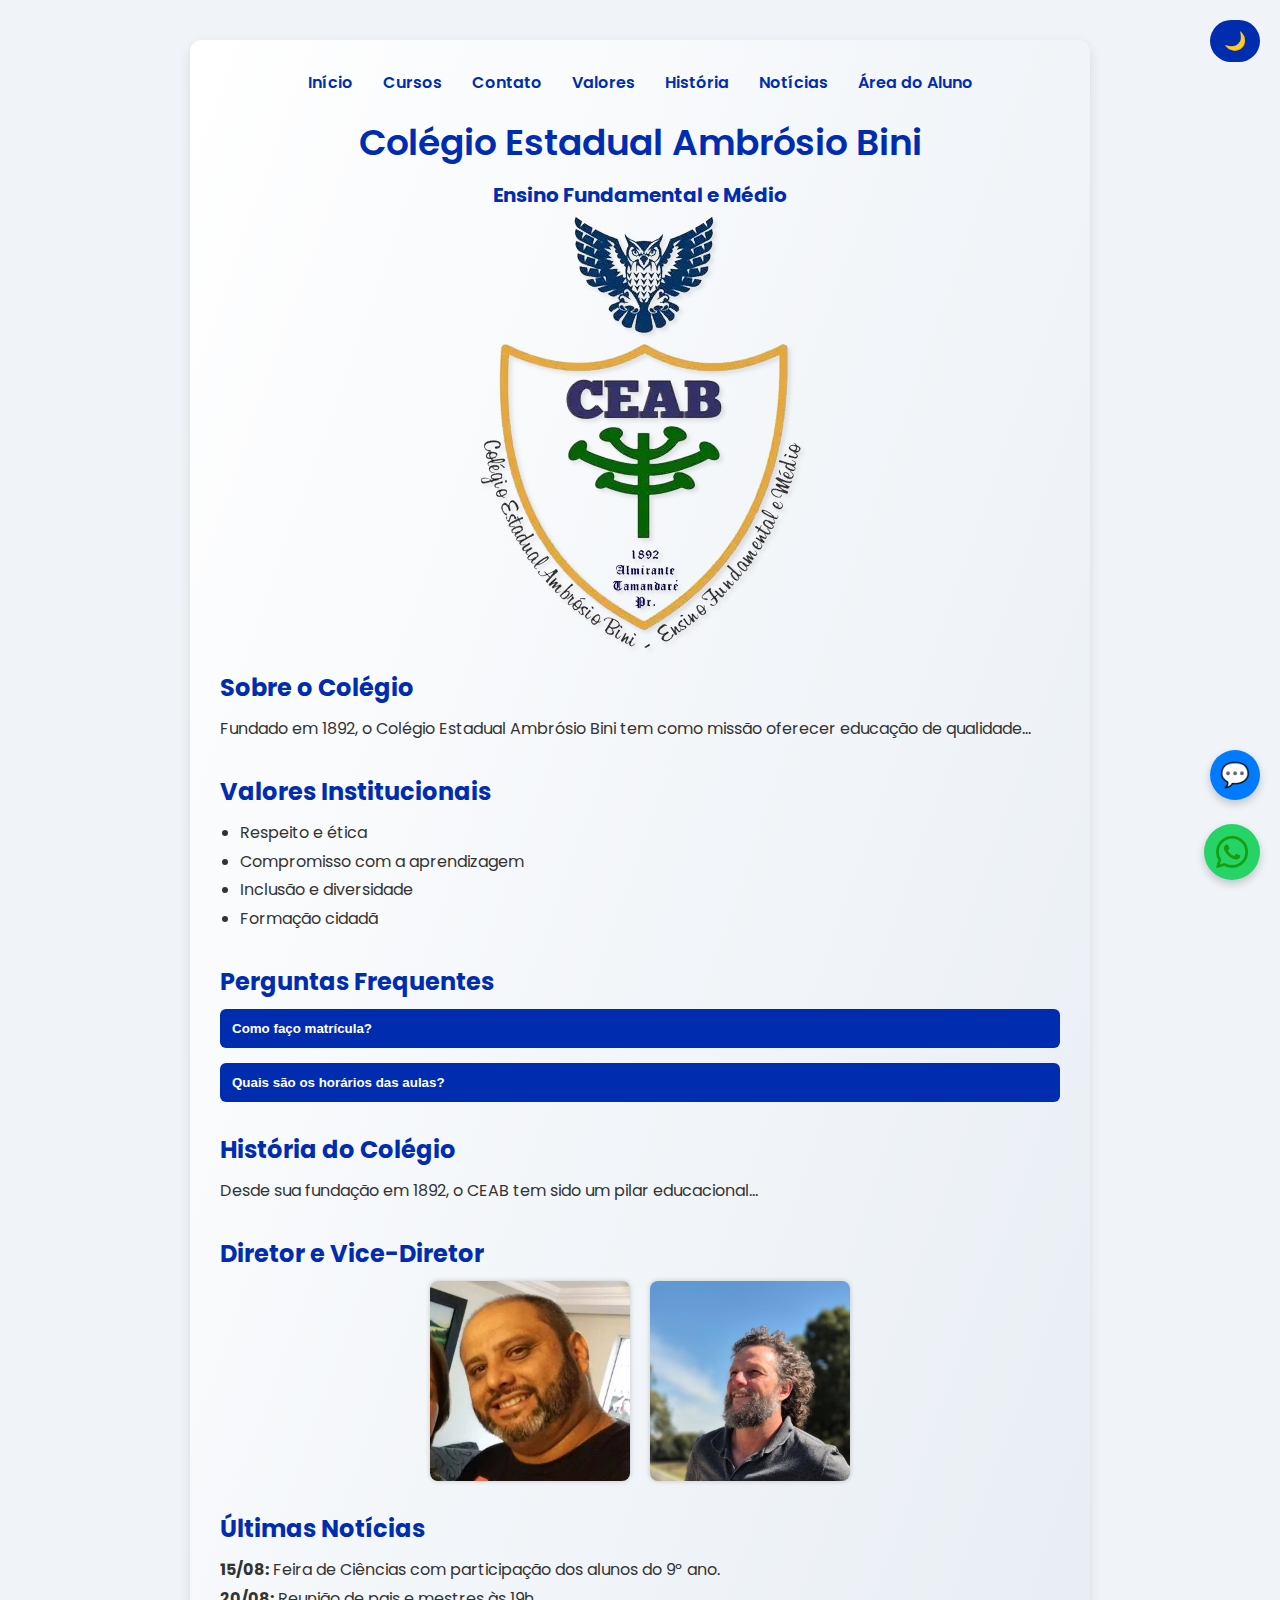
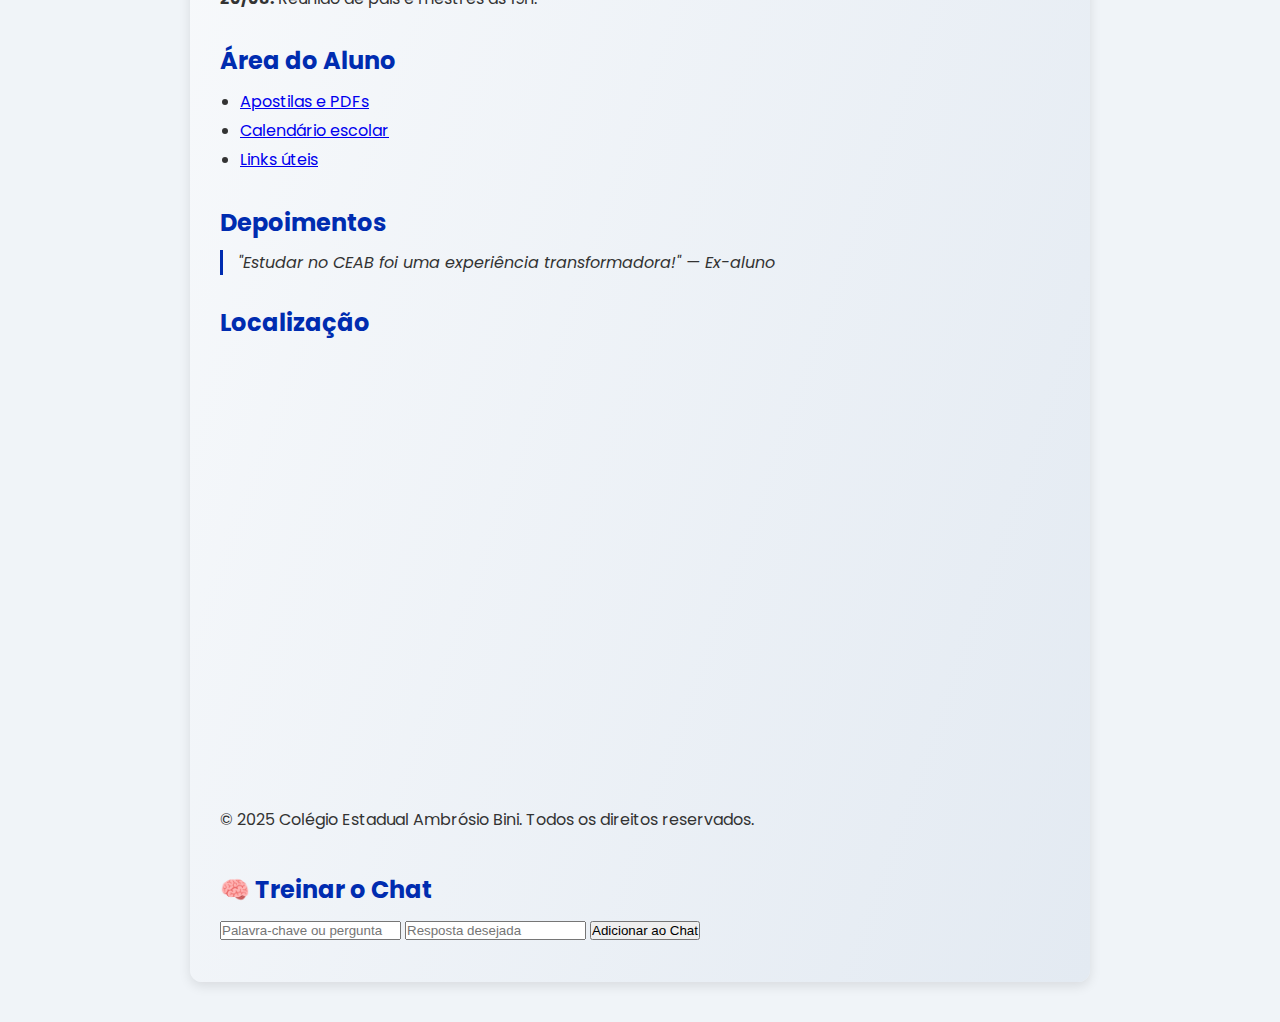
<file: html/site.html>
<!DOCTYPE html>
<html lang="pt-BR">
<head>
  <meta charset="UTF-8" />
  <meta name="viewport" content="width=device-width, initial-scale=1.0" />
  <title>Colégio Estadual Ambrósio Bini</title>
  <link href="https://fonts.googleapis.com/css2?family=Poppins:wght@400;600&display=swap" rel="stylesheet" />
  <link rel="stylesheet" href="../css/style.css" />
</head>
<body>
  <button id="modo-escuro-toggle">🌙</button>

  <div class="container">
    <nav>
      <ul>
        <li><a href="#inicio">Início</a></li>
        <li><a href="cursos.html">Cursos</a></li>
        <li><a href="contato.html">Contato</a></li>
        <li><a href="#valores">Valores</a></li>
        <li><a href="#historia">História</a></li>
        <li><a href="#noticias">Notícias</a></li>
        <li><a href="#aluno">Área do Aluno</a></li>
      </ul>
    </nav>

    <header id="inicio">
      <h1>Colégio Estadual Ambrósio Bini</h1>
      <h2>Ensino Fundamental e Médio</h2>
    </header>

    <section class="imagem">
      <img src="../imagens/bini.png" alt="Brasão do Colégio Ambrósio Bini" />
    </section>

    <section class="sobre">
      <h3>Sobre o Colégio</h3>
      <p>Fundado em 1892, o Colégio Estadual Ambrósio Bini tem como missão oferecer educação de qualidade...</p>
    </section>

    <section id="valores" class="valores">
      <h3>Valores Institucionais</h3>
      <ul>
        <li>Respeito e ética</li>
        <li>Compromisso com a aprendizagem</li>
        <li>Inclusão e diversidade</li>
        <li>Formação cidadã</li>
      </ul>
    </section>

    <section id="faq" class="faq">
      <h3>Perguntas Frequentes</h3>
      <div class="faq-item">
        <button class="faq-pergunta">Como faço matrícula?</button>
        <div class="faq-resposta">Você pode entrar em contato pelo WhatsApp ou visitar a secretaria.</div>
      </div>
      <div class="faq-item">
        <button class="faq-pergunta">Quais são os horários das aulas?</button>
        <div class="faq-resposta">As aulas começam às 7h30 e vão até 12h para o turno da manhã.</div>
      </div>
    </section>

    <section id="historia" class="historia">
      <h3>História do Colégio</h3>
      <p>Desde sua fundação em 1892, o CEAB tem sido um pilar educacional...</p>
    </section>

    <section class="direcao">
      <h3>Diretor e Vice-Diretor</h3>
      <div class="fotos">
        <img src="../imagens/diretor.png" alt="Diretor" />
        <img src="../imagens/vice diretor.jpg" alt="Vice-Diretor" />
      </div>
    </section>

    <section id="noticias" class="noticias">
      <h3>Últimas Notícias</h3>
      <ul>
        <li><strong>15/08:</strong> Feira de Ciências com participação dos alunos do 9º ano.</li>
        <li><strong>20/08:</strong> Reunião de pais e mestres às 19h.</li>
      </ul>
    </section>

    <section id="aluno" class="aluno">
      <h3>Área do Aluno</h3>
      <ul>
        <li><a href="#">Apostilas e PDFs</a></li>
        <li><a href="#">Calendário escolar</a></li>
        <li><a href="#">Links úteis</a></li>
      </ul>
    </section>

    <section class="depoimentos">
      <h3>Depoimentos</h3>
      <blockquote>"Estudar no CEAB foi uma experiência transformadora!" — Ex-aluno</blockquote>
    </section>

    <section class="mapa" id="localizacao">
      <h3>Localização</h3>
      <iframe src="https://www.google.com/maps/embed?pb=!1m14!1m8!1m3!1d3606.782964406387!2d-49.2978648!3d-25.311495!3m2!1i1024!2i768!4f13.1!3m3!1m2!1s0x94dcde6ff70d4bbd%3A0xfa3ccdd63df5ed87!2sAmbrosio%20Bini%2C%20C%20E-Ef%20M!5e0!3m2!1spt-BR!2sbr!4v1754787010172!5m2!1spt-BR!2sbr" width="600" height="450" style="border:0;" allowfullscreen="" loading="lazy" referrerpolicy="no-referrer-when-downgrade"></iframe>
    </section>

    <footer id="contato">
      <p>&copy; 2025 Colégio Estadual Ambrósio Bini. Todos os direitos reservados.</p>
      <section id="treinamento-chat" style="margin-top: 40px;">
        <h3>🧠 Treinar o Chat</h3>
        <form id="form-treinamento">
          <input type="text" id="nova-pergunta" placeholder="Palavra-chave ou pergunta" required />
          <input type="text" id="nova-resposta" placeholder="Resposta desejada" required />
          <button type="submit">Adicionar ao Chat</button>
        </form>
        <p id="treinamento-feedback" style="margin-top: 10px; color: green;"></p>
      </section>
    </footer>
  </div>

  <a href="https://wa.me/5541991893814" class="whatsapp" target="_blank" title="QUERO CONHECER O CEAB🦉!">
    <img src="../imagens/whatsapp.png" alt="WhatsApp" />
  </a>

  <!-- Chat com IA -->
  <div class="chat">
    <button id="chat-toggle">💬</button>
    <div class="chat-box">
      <div id="chat-mensagens">
        <p><strong>CEAB:</strong> Olá! Como posso ajudar você hoje?</p>
      </div>
      <input type="text" id="chat-input" placeholder="Digite sua mensagem..." />
      <button id="chat-enviar">Enviar</button>
    </div>
  </div>

  <!-- Scripts -->
  <script src="../js/chat.js"></script>
  <script src="../js/script.js"></script>
</body>
</html>
</file>
<file: css/style.css>
@import url('https://fonts.googleapis.com/css2?family=Poppins:wght@400;600&display=swap');

* {
  margin: 0;
  padding: 0;
  box-sizing: border-box;
}

body {
  background-color: #f0f4f8;
  color: #333;
  font-family: 'Poppins', sans-serif;
  font-size: 16px;
  transition: background-color 0.3s, color 0.3s;
}

.container {
  background: linear-gradient(to bottom right, #ffffff, #e3eaf2);
  border-radius: 12px;
  padding: 30px;
  margin: 40px auto;
  width: 90%;
  max-width: 900px;
  box-shadow: 0 4px 12px rgba(0, 0, 0, 0.1);
}

/* 🌙 Modo escuro */
body.modo-escuro {
  background-color: #121212;
  color: #eee;
}

body.modo-escuro .container {
  background: linear-gradient(to bottom right, #1e1e1e, #2c2c2c);
}

body.modo-escuro nav a {
  color: #90caf9;
}

body.modo-escuro nav a:hover {
  color: #fff;
}

body.modo-escuro section h3,
body.modo-escuro header h1,
body.modo-escuro header h2 {
  color: #90caf9;
}

body.modo-escuro .contato form {
  background-color: #1e1e1e;
}

body.modo-escuro .contato input,
body.modo-escuro .contato textarea {
  background-color: #2c2c2c;
  color: #eee;
  border-color: #555;
}

body.modo-escuro .contato button {
  background-color: #90caf9;
  color: #000;
}

body.modo-escuro footer {
  background-color: #000;
}

/* Botão modo escuro */
#modo-escuro-toggle {
  position: fixed;
  top: 20px;
  right: 20px;
  background: #002cb0;
  color: white;
  border: none;
  padding: 10px 14px;
  border-radius: 50px;
  font-size: 18px;
  cursor: pointer;
  z-index: 1000;
  transition: background 0.3s;
}

#modo-escuro-toggle:hover {
  background: #001a80;
}

/* Navegação */
nav ul {
  list-style: none;
  display: flex;
  justify-content: center;
  gap: 30px;
  margin-bottom: 20px;
  flex-wrap: wrap;
}

nav a {
  text-decoration: none;
  color: #002cb0;
  font-weight: 600;
  transition: color 0.3s;
}

nav a:hover {
  color: #000;
}

/* Cabeçalho */
header {
  text-align: center;
  margin-bottom: 30px;
}

header h1 {
  font-size: 36px;
  color: #002cb0;
  font-weight: 600;
  margin-bottom: 10px;
}

header h2 {
  font-size: 20px;
  color: #002cb0;
  margin-bottom: 20px;
}

/* Imagem institucional */
.imagem {
  display: flex;
  justify-content: center;
  align-items: center;
  height: 400px; /* ou 100vh para ocupar a tela inteira */
}

/* Seções */
section {
  margin-top: 30px;
  text-align: left;
}

section h3 {
  color: #002cb0;
  font-size: 24px;
  margin-bottom: 10px;
}

section p,
section ul {
  font-size: 16px;
  line-height: 1.8;
}

section ul {
  padding-left: 20px;
  list-style: disc;
}

/* Direção */
.direcao .fotos {
  display: flex;
  gap: 20px;
  justify-content: center;
  flex-wrap: wrap;
}

.fotos img {
  width: 200px;
  border-radius: 8px;
  box-shadow: 0 0 5px rgba(0,0,0,0.2);
  transition: transform 0.3s ease;
}

.fotos img:hover {
  transform: scale(1.05);
}

/* Notícias */
.noticias ul {
  list-style: none;
  padding-left: 0;
}

/* Depoimentos */
.depoimentos blockquote {
  font-style: italic;
  margin-bottom: 10px;
  padding-left: 15px;
  border-left: 3px solid #002cb0;
}

/* Mapa */
.mapa iframe {
  border-radius: 8px;
}

/* 📘 Cards de curso */
.curso-card {
  background-color: #fff;
  border: 1px solid #ccc;
  border-radius: 10px;
  padding: 20px;
  margin-bottom: 20px;
  box-shadow: 0 2px 6px rgba(0,0,0,0.1);
  transition: transform 0.3s ease;
}

.curso-card:hover {
  transform: scale(1.02);
}

body.modo-escuro .curso-card {
  background-color: #2c2c2c;
  border-color: #444;
}

/* ❓ FAQ interativo */
.faq-item {
  margin-bottom: 15px;
}

.faq-pergunta {
  background-color: #002cb0;
  color: white;
  border: none;
  padding: 12px;
  width: 100%;
  text-align: left;
  font-weight: 600;
  border-radius: 6px;
  cursor: pointer;
}

.faq-resposta {
  display: none;
  padding: 10px 15px;
  background-color: #f0f4f8;
  border-left: 4px solid #002cb0;
  margin-top: 5px;
  border-radius: 6px;
}

.faq-resposta.ativa {
  display: block;
}

body.modo-escuro .faq-resposta {
  background-color: #1e1e1e;
  color: #eee;
}

/* 💬 Chat IA */
.chat {
  position: fixed;
  bottom: 100px; /* distância do fundo */
  right: 20px;
  z-index: 999;
}

#chat-toggle {
  background-color: #007bff;
  color: white;
  border: none;
  border-radius: 50%;
  width: 50px;
  height: 50px;
  font-size: 24px;
  cursor: pointer;
  box-shadow: 0 4px 8px rgba(0,0,0,0.2);
}


.chat-box {
  display: none;
  position: fixed;
  bottom: 80px;
  right: 20px;
  width: 300px;
  max-height: 400px;
  background-color: #fff;
  border: 2px solid #007bff;
  border-radius: 10px;
  padding: 10px;
  overflow-y: auto;
  box-shadow: 0 4px 12px rgba(0,0,0,0.3);
}

.chat-box.ativo {
  display: block;
}

#chat-mensagens {
  max-height: 250px;
  overflow-y: auto;
  margin-bottom: 10px;
}

#chat-input {
  width: 70%;
  padding: 8px;
  border: 1px solid #ccc;
  border-radius: 5px;
}

#chat-enviar {
  padding: 8px 12px;
  background-color: #007bff;
  color: white;
  border: none;
  border-radius: 5px;
  cursor: pointer;
}

body.modo-escuro .chat-box {
  background-color: #2c2c2c;
  color: #eee;
}

/* 📩 Feedback do formulário */
#mensagem-enviada {
  color: green;
  font-weight: 600;
  margin-top: 10px;
}

/* Formulário de Contato */
.contato form {
  display: flex;
  flex-direction: column;
  gap: 15px;
  background-color: #fff;
  padding: 25px;
  border-radius: 10px;
  box-shadow: 0 2px 8px rgba(0,0,0,0.1);
}

.contato input,
.contato textarea {
  padding: 12px 15px;
  border: 1px solid #ccc;
  border-radius: 6px;
  font-size: 16px;
  font-family: 'Poppins', sans-serif;
  transition: border-color 0.3s;
}

.contato input:focus,
.contato textarea:focus {
  border-color: #002cb0;
  outline: none;
}

.contato textarea {
  resize: vertical;
  min-height: 120px;
}

.contato button {
  padding: 12px;
  background-color: #002cb0;
  color: white;
  border: none;
  border-radius: 6px;
  font-size: 16px;
  cursor: pointer;
  transition: background-color 0.3s;
}

.contato button:hover {
  background-color: #001a80;
}

/* 💬 Botão do WhatsApp */
.whatsapp {
  position: fixed;
  bottom: 20px;
  right: 20px;
  width: 56px;
  height: 56px;
  background-color: #25d366;
  border-radius: 50%;
  display: flex;
  align-items: center;
  justify-content: center;
  box-shadow: 0 4px 8px rgba(0,0,0,0.2);
  transition: transform 0.3s ease;
  z-index: 1000;
  overflow: hidden;
}

.whatsapp img {
  width: 32px;
  height: 32px;
  object-fit: contain;
}

.whatsapp:hover {
  transform: scale(1.1);
}
</file>
